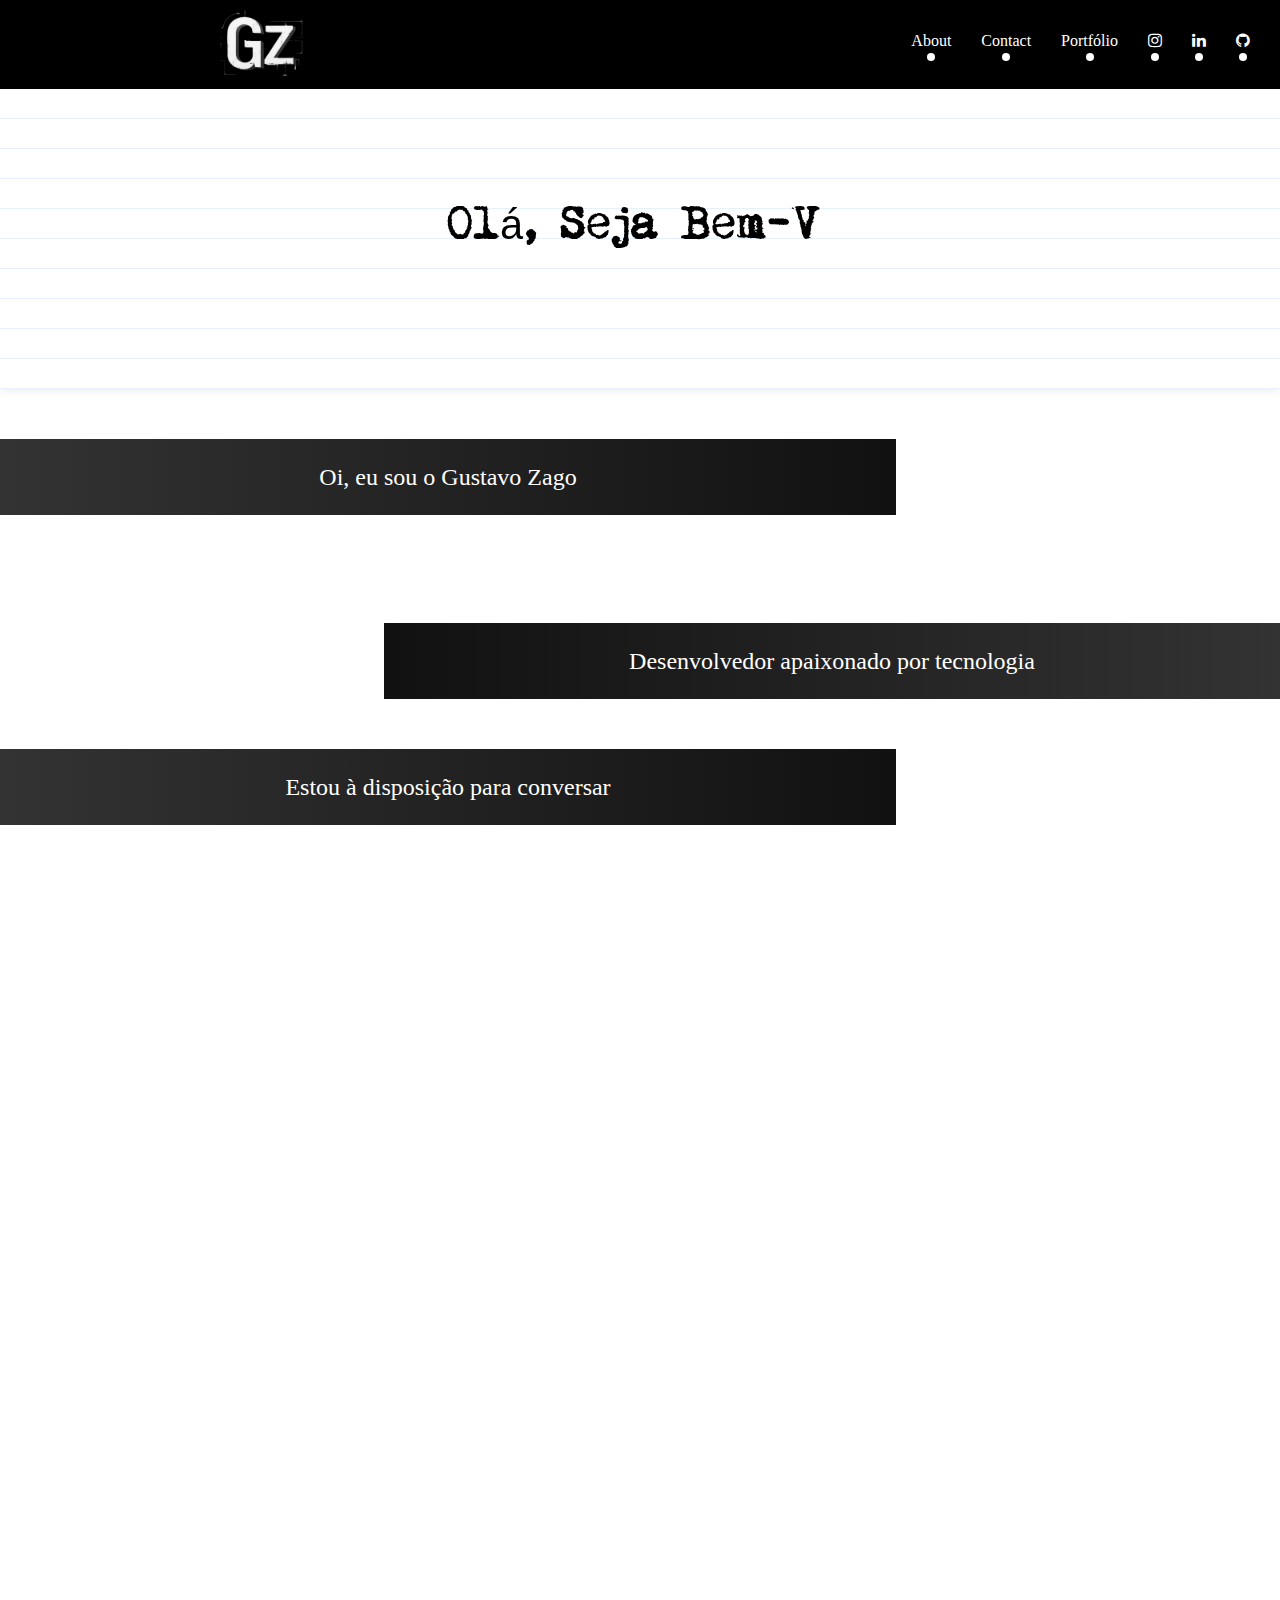
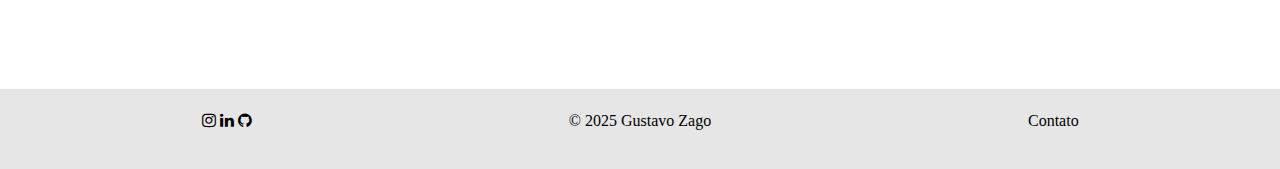
<file: index.html>
<!DOCTYPE html>
<html>
<head>
    <meta charset='utf-8'>
    <meta http-equiv='X-UA-Compatible' content='IE=edge'>
    <title>Gustavo Zago</title>
    <meta name='viewport' content='width=device-width, initial-scale=1'>
    <link rel="website icon" type="png" href="src/img/branco-removebg-preview.png">
    <link href="https://cdn.jsdelivr.net/npm/bootstrap@5.3.3/dist/css/bootstrap.min.css" rel="stylesheet">
    <script src="https://cdn.jsdelivr.net/npm/bootstrap@5.3.3/dist/js/bootstrap.bundle.min.js"></script>
    <link rel="stylesheet" href="https://cdnjs.cloudflare.com/ajax/libs/font-awesome/4.7.0/css/font-awesome.min.css">
    <link rel='stylesheet' type='text/css' media='screen' href='src/style/style.css'>
    <!--<script src='main.js'></script>-->
</head>
<body>


<header class="navbar">
  <!-- LOGO -->
  <div class="navbar-logo">
    <a href="/">
      <img src="src/img/branco-removebg-preview.png" class="img-homepage" alt="Logo">
    </a>
  </div>

  <!-- BOTÃO MENU HAMBÚRGUER (visível em telas pequenas) -->
  <button class="menu-toggle" onclick="toggleMenu()">☰</button>

  <!-- LINKS DO MENU -->
  <nav class="navbar-links" id="navbarLinks">
    <a class="nav-link" href="src/templates/sobre.html">About</a>
    <a class="nav-link" href="src/templates/contato.html">Contact</a>
    <a class="nav-link" href="src/templates/portfolio.html">Portfólio</a>
    <a class="nav-link" href="https://www.instagram.com/zago_gusta/" target="_blank">
      <i class="fa fa-instagram"></i>
    </a>
    <a class="nav-link" href="https://www.linkedin.com/in/gustavo-zago-23459526b/" target="_blank">
      <i class="fa fa-linkedin"></i>
    </a>
    <a class="nav-link" href="https://www.github.com/Gustavo-Zago/" target="_blank">
      <i class="fa fa-github"></i>
    </a>
  </nav>
</header>

  

<main>
  <section class="sla painel">
    <div id="text"></div> 
  </section>
<section>    
  <a class="nav-link" href="src/templates/sobre.html">
    <div class="linha_esquerda">Oi, eu sou o Gustavo Zago</div>
  </a>
  <div class="linha_direita">Desenvolvedor apaixonado por tecnologia</div>
  <a class="nav-link" href="src/templates/contato.html">
    <div class="linha_esquerda">Estou à disposição para conversar</div>
  </a>
  <div class="linha_direita">Automatizando ideias</div>
  <a class="nav-link" href="src/templates/portfolio.html">
    <div class="linha_esquerda">Aqui você vai conhecer um pouco mais sobre meu trabalho</div>
  </a>
  <div class="linha_direita">Fique à vontade para explorar</div>
  <a class="nav-link" href="src/templates/portfolio.html">
    <div class="linha_esquerda">Projetos em andamento? Sempre...</div>
  </a>
  <div class="linha_direita">Curioso por natureza, desenvolvedor por paixão</div>
</section>
</main>

<footer>
  <section class="footer-section">
    <a class="b" href="https://www.instagram.com/zago_gusta/" target="_blank">
      <i class="fa fa-instagram"></i> 
    </a>
    <a class="b" href="https://www.linkedin.com/in/gustavo-zago-23459526b/" target="_blank">
      <i class="fa fa-linkedin"></i> 
    </a>
    <a class="b" href="https://www.github.com/Gustavo-Zago/" target="_blank">
      <i class="fa fa-github"></i> 
    </a>
  </section>

  <section class="footer-section">
    <p class="b">&copy; 2025 Gustavo Zago</p>
  </section>

  <section class="footer-section">
    <a class="b" href="mailto:rrgusta@gmail.com">Contato</a>
  </section>
</footer>

</body>
<script src="src/scripts/script.js"></script>
<script>
  function toggleMenu() {
    const menu = document.getElementById('navbarLinks');
    menu.classList.toggle('show');
  }
</script>
</html>
</file>
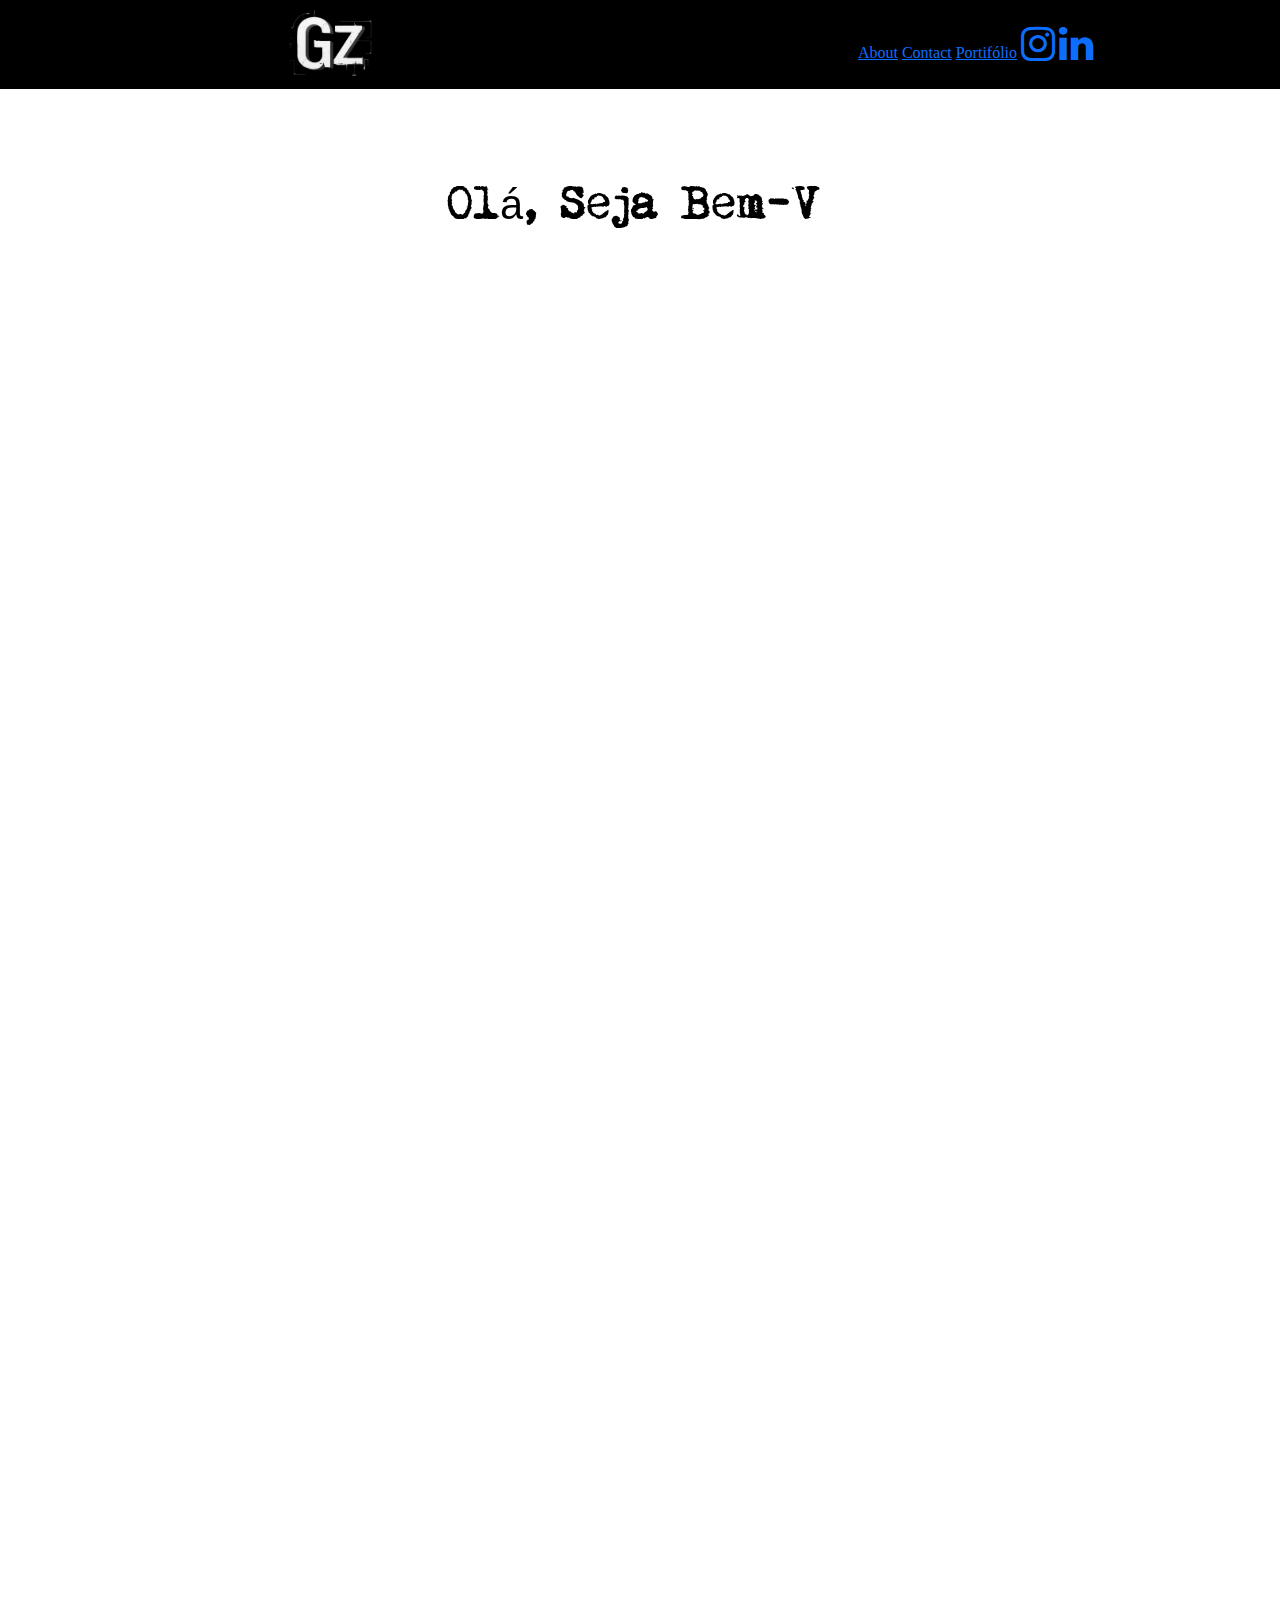
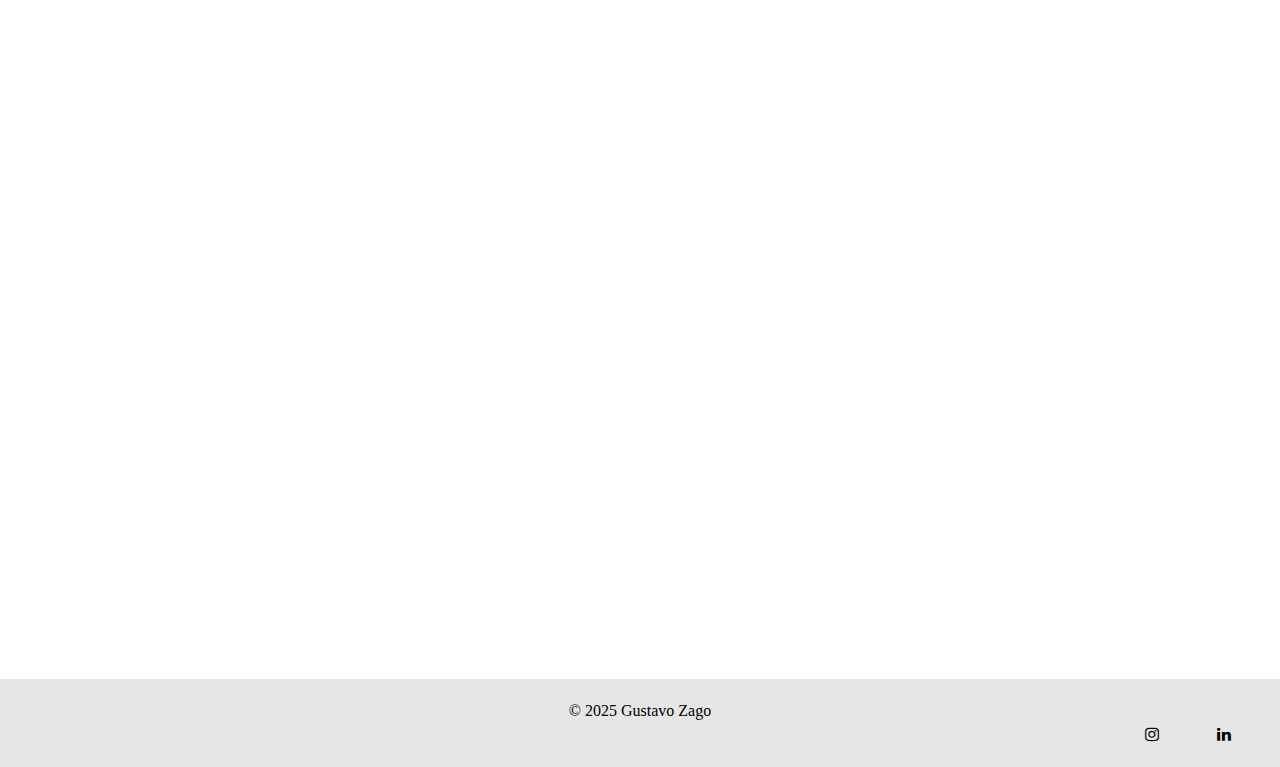
<file: Portifolio.html>
<!DOCTYPE html>
<html>
<head>
    <meta charset='utf-8'>
    <meta http-equiv='X-UA-Compatible' content='IE=edge'>
    <title>Gustavo Zago</title>
    <meta name='viewport' content='width=device-width, initial-scale=1'>
    <link rel="website icon" type="png" href="img/branco-removebg-preview.png">
    <link href="https://cdn.jsdelivr.net/npm/bootstrap@5.3.3/dist/css/bootstrap.min.css" rel="stylesheet">
    <script src="https://cdn.jsdelivr.net/npm/bootstrap@5.3.3/dist/js/bootstrap.bundle.min.js"></script>
    <link rel="stylesheet" href="https://cdnjs.cloudflare.com/ajax/libs/font-awesome/4.7.0/css/font-awesome.min.css">
    <link rel='stylesheet' type='text/css' media='screen' href='style/style.css'>
    <!--<script src='main.js'></script>-->
</head>
<body>
<header class="navbar">
    <a href="https://www.google.com">
      <img src="img/branco-removebg-preview.png" style="width: 20%; height: 20%; margin-left: 30%;" href="google.com">
    </a>
      <nav style="width: 45%;">    
          <a class="a" href="https://www.google.com" >About</a>
          <a class="a" href="https://www.google.com" >Contact</a>
          <a class="a" href="https://www.google.com" >Portifólio</a>
          <a class="a" href="https://www.instagram.com/zago_gusta/" target="_blank"><i style="font-size:40px; " class="fa fa-instagram"></i></a>
          <a class="a" href="https://www.linkedin.com/in/gustavo-zago-23459526b/" target="_blank"><i style="font-size:40px;" class="fa fa-linkedin"></i></a>
      </nav>
</header>

<main>
  <section class="sla">
    <div id="text"></div> 
  </section>

  <div style="height: 2000px;"></div>
</main>
<footer>
  <a class="b" href="/">© 2025 Gustavo Zago</a>
  <a class="b" href="https://www.instagram.com/zago_gusta/" target="_blank" style="margin-left: 29cm ;" class="icon-link">
    <i class="fa fa-instagram"></i>
  </a>
  <a class="b" href="https://www.linkedin.com/in/gustavo-zago-23459526b/" target="_blank" class="icon-link">
    <i class="fa fa-linkedin"></i>
  </a>
</footer>
</body>
<script src="script.js"></script>
</html>
</file>
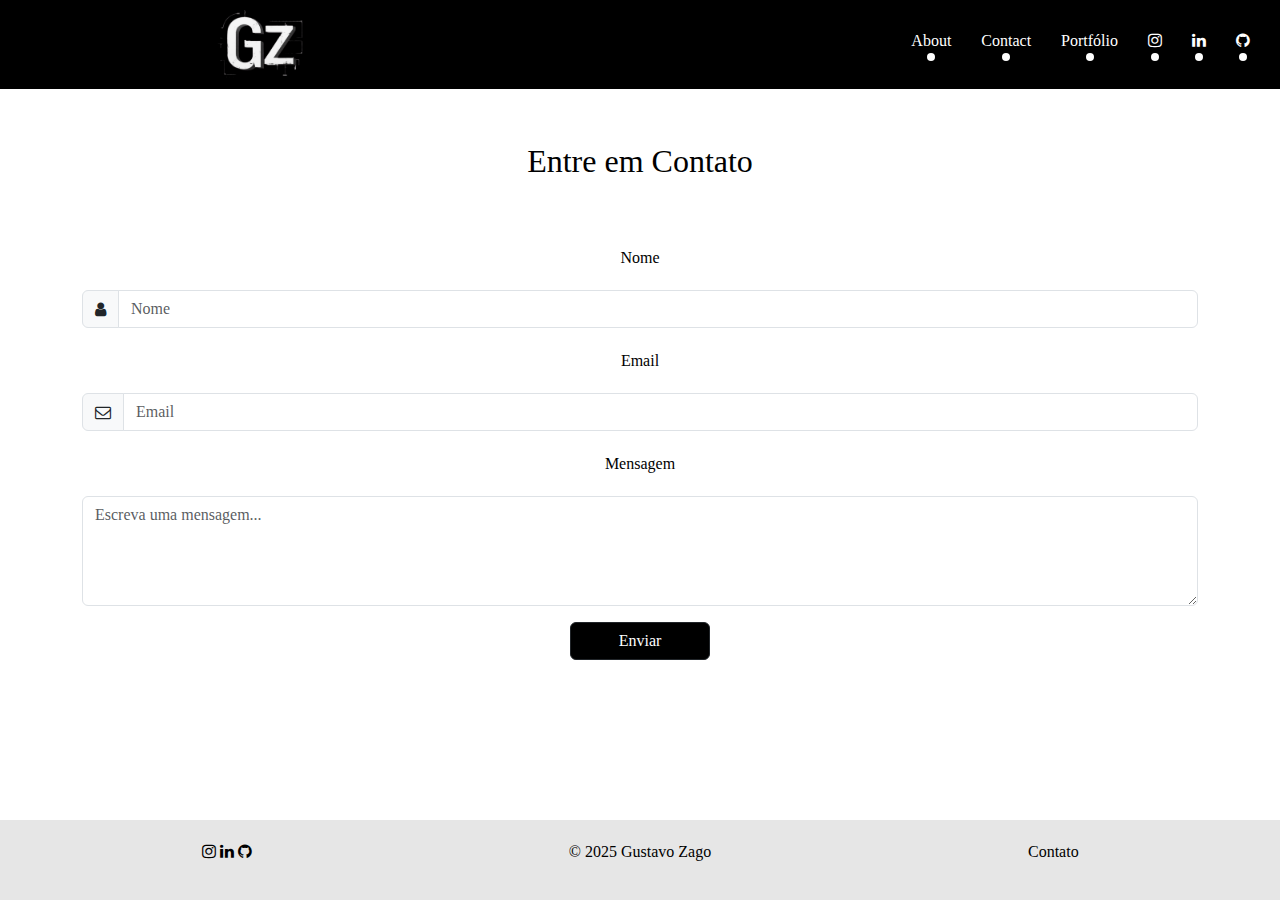
<file: templates/contato.html>
<!DOCTYPE html>
<html>
<head>
    <meta charset='utf-8'>
    <meta http-equiv='X-UA-Compatible' content='IE=edge'>
    <title>Contact</title>
    <meta name='viewport' content='width=device-width, initial-scale=1'>
    <link rel="website icon" type="png" href="../img/branco-removebg-preview.png">
    <link href="https://cdn.jsdelivr.net/npm/bootstrap@5.3.3/dist/css/bootstrap.min.css" rel="stylesheet">
    <script src="https://cdn.jsdelivr.net/npm/bootstrap@5.3.3/dist/js/bootstrap.bundle.min.js"></script>
    <link rel="stylesheet" href="https://cdnjs.cloudflare.com/ajax/libs/font-awesome/4.7.0/css/font-awesome.min.css">
    <link rel='stylesheet' type='text/css' media='screen' href='../style/style.css'>
</head>
<body>


  <header class="navbar">
    <div class="navbar-logo">
      <a href="/">
        <img src="../img/branco-removebg-preview.png" class="img-homepage" alt="Logo">
      </a>
    </div>
    <button class="menu-toggle" onclick="toggleMenu()">☰</button>
    <nav class="navbar-links" id="navbarLinks">
      <a class="nav-link" href="/templates/sobre.html">About</a>
      <a class="nav-link" href="/templates/contato.html">Contact</a>
      <a class="nav-link" href="/templates/portfolio.html">Portfólio</a>
      <a class="nav-link" href="https://www.instagram.com/zago_gusta/" target="_blank">
        <i class="fa fa-instagram"></i>
      </a>
      <a class="nav-link" href="https://www.linkedin.com/in/gustavo-zago-23459526b/" target="_blank">
        <i class="fa fa-linkedin"></i>
      </a>
      <a class="nav-link" href="https://www.github.com/Gustavo-Zago/" target="_blank">
        <i class="fa fa-github"></i> 
      </a>
    </nav>
  </header>
  

<main>
    <section class="container mt-5">
  <h2 class="text-center mb-5 contato">Entre em Contato</h2>

  <form action="https://formsubmit.co/rrgusta@gmail.com" method="POST">


    <div class="mb-3">
      <label for="firstName" class="contato form-label">Nome</label>
      <div class="input-group">
        <span class="input-group-text"><i class="fa fa-user"></i></span>
        <input type="text" class="form-control" placeholder="Nome" id="firstName" name="name" required>
      </div>
    </div>

    <div class="mb-3">
      <label for="email" class="contato form-label">Email</label>
      <div class="input-group">
        <span class="input-group-text"><i class="fa fa-envelope-o"></i></span>
        <input type="email" class="form-control" placeholder="Email" id="email" name="email" required>
      </div>
    </div>

    <div class="mb-3">
      <label for="message" class="contato form-label">Mensagem</label>
      <textarea class="form-control" rows="4" placeholder="Escreva uma mensagem..." id="message" name="message" required></textarea>
    </div>

    <div class="text-center">
      <button type="submit" class="btn btn-dark px-5" style="background-color: black;">Enviar</button>
    </div>

  </form>
</section>


</main>

<footer>
  <div class="footer-section">
    <a class="b" href="https://www.instagram.com/zago_gusta/" target="_blank">
      <i class="fa fa-instagram"></i> 
    </a>
    <a class="b" href="https://www.linkedin.com/in/gustavo-zago-23459526b/" target="_blank">
      <i class="fa fa-linkedin"></i> 
    </a>
    <a class="b" href="https://www.github.com/Gustavo-Zago/" target="_blank">
      <i class="fa fa-github"></i> 
    </a>
  </div>

  <div class="footer-section">
    <p class="b">&copy; 2025 Gustavo Zago</p>
  </div>

  <div class="footer-section">
    <a class="b" href="mailto:rrgusta@gmail.com">Contato</a>
  </div>
</footer>

</body>
<script src="../script.js"></script>
<script>
  function toggleMenu() {
    const menu = document.getElementById('navbarLinks');
    menu.classList.toggle('show');
  }
</script>
</html>
</file>
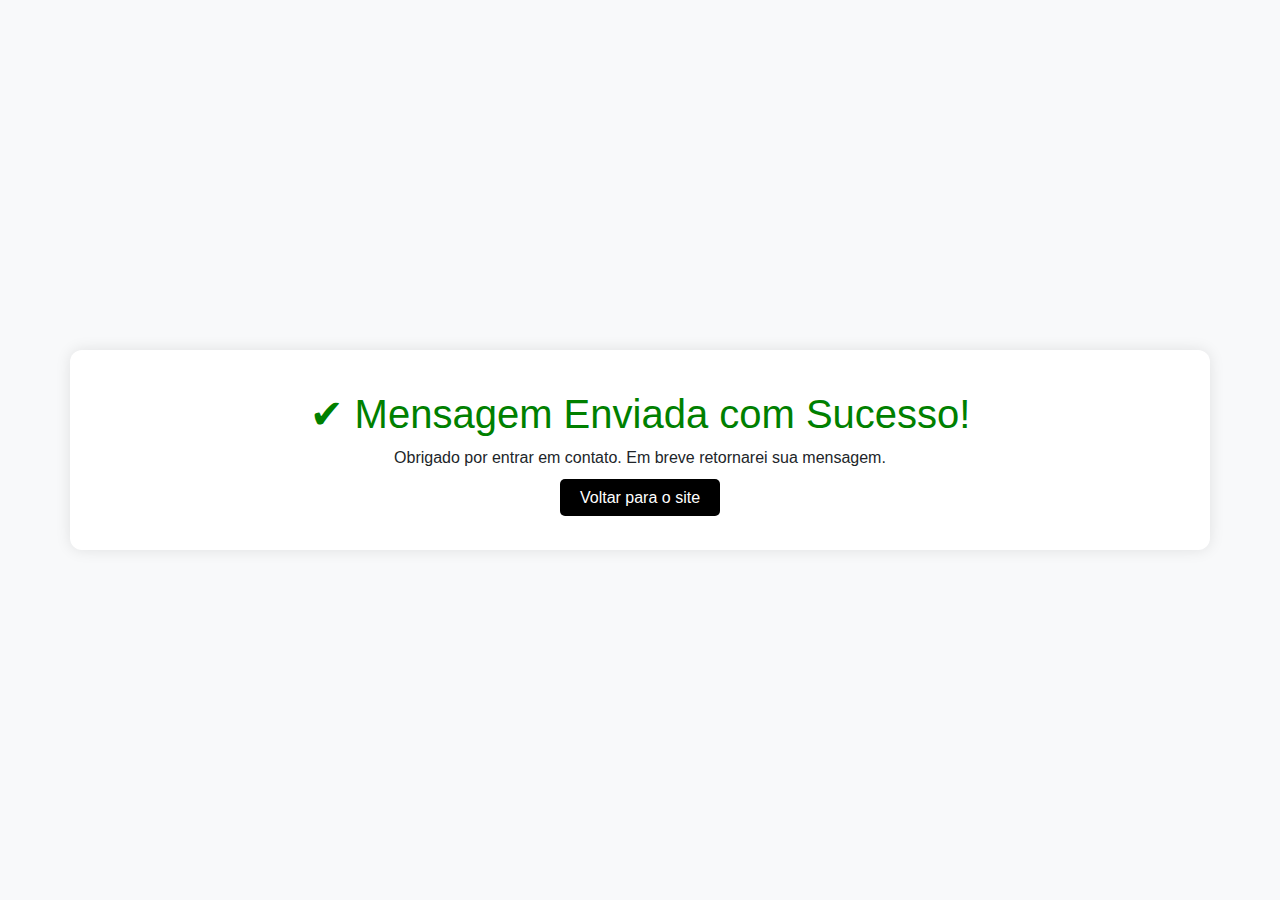
<file: templates/enviado.html>
<!DOCTYPE html>
<html lang="pt-br">
<head>
  <meta charset="UTF-8">
  <meta name="viewport" content="width=device-width, initial-scale=1">
  <title>Mensagem Enviada</title>
  <link href="https://cdn.jsdelivr.net/npm/bootstrap@5.3.3/dist/css/bootstrap.min.css" rel="stylesheet">
  <style>
    body {
      background-color: #f8f9fa;
      display: flex;
      justify-content: center;
      align-items: center;
      height: 100vh;
      margin: 0;
      text-align: center;
      font-family: Arial, sans-serif;
    }
    .container {
      background: white;
      padding: 40px;
      border-radius: 12px;
      box-shadow: 0 0 15px rgba(0,0,0,0.1);
    }
    h1 {
      color: green;
    }
    .btn-voltar {
      margin-top: 20px;
      background-color: black;
      color: white;
      border: none;
      padding: 10px 20px;
      text-decoration: none;
      border-radius: 5px;
    }
    .btn-voltar:hover {
      background-color: grey;
    }
  </style>
</head>
<body>

  <div class="container">
    <h1>✔ Mensagem Enviada com Sucesso!</h1>
    <p>Obrigado por entrar em contato. Em breve retornarei sua mensagem.</p>
    <a href="index.html" class="btn-voltar">Voltar para o site</a>
  </div>

</body>
</html>
</file>
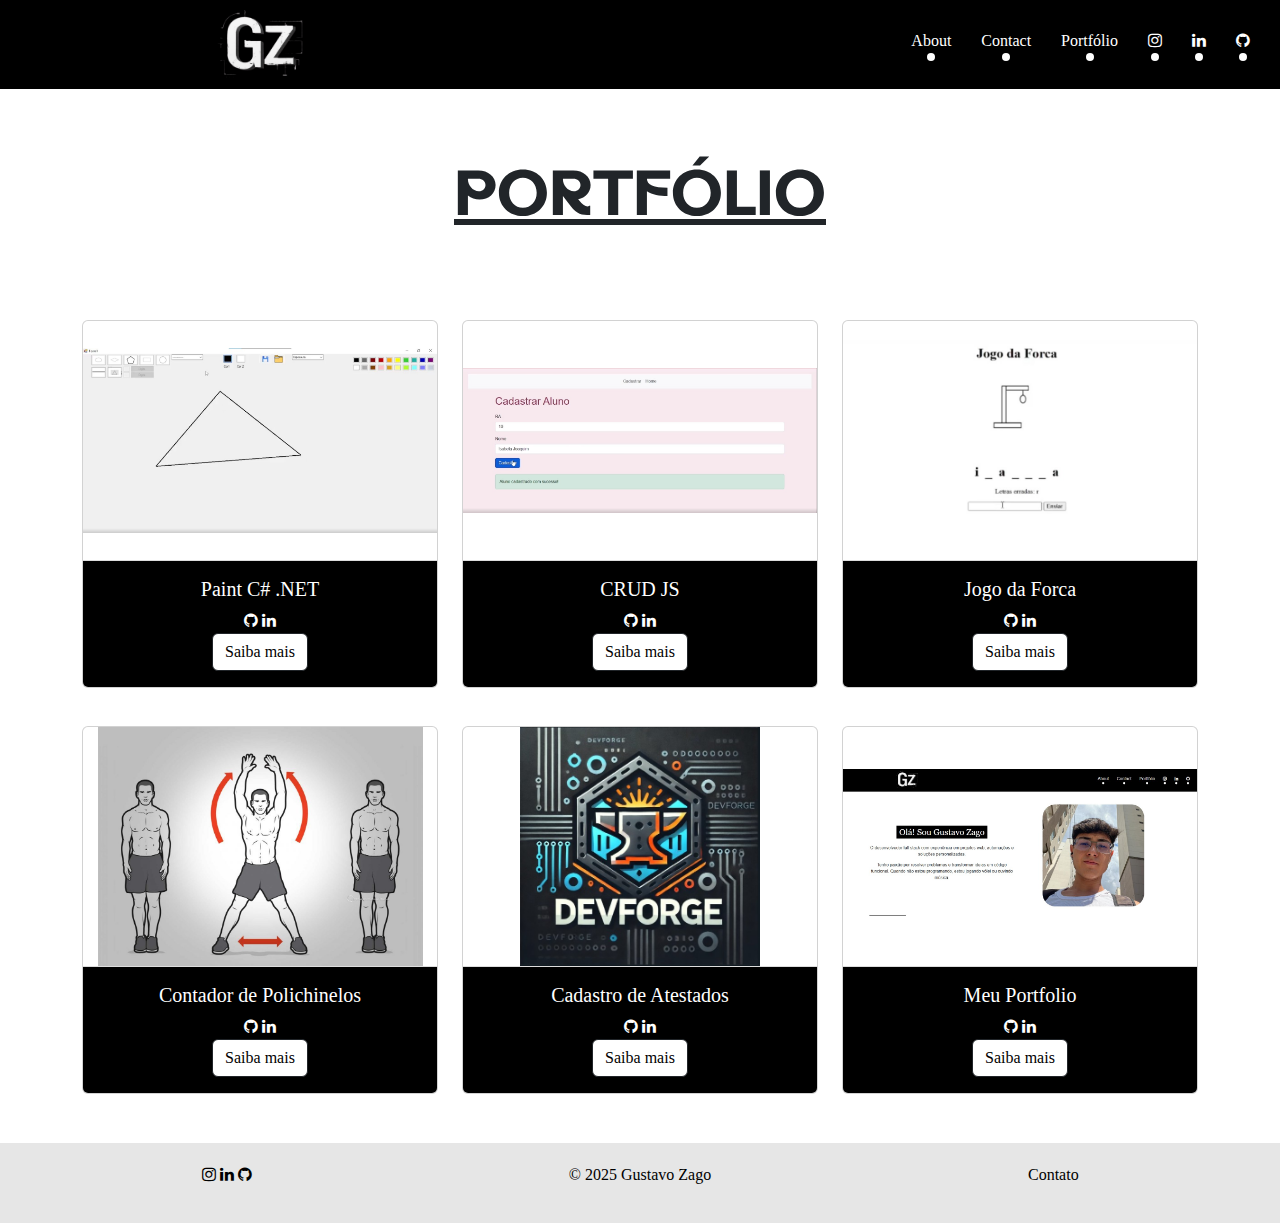
<file: templates/portfolio.html>
<!DOCTYPE html>
<html lang="pt-BR">
<head>
    <meta charset="utf-8">
    <meta http-equiv="X-UA-Compatible" content="IE=edge">
    <title>Gustavo Zago</title>
    <meta name="viewport" content="width=device-width, initial-scale=1">

    <link rel="website icon" type="image/png" href="../img/branco-removebg-preview.png">
    <link href="https://cdn.jsdelivr.net/npm/bootstrap@5.3.3/dist/css/bootstrap.min.css" rel="stylesheet">
    <link rel="stylesheet" href="https://cdnjs.cloudflare.com/ajax/libs/font-awesome/4.7.0/css/font-awesome.min.css">
    <link rel="stylesheet" href="../style/style.css">
    <link rel="stylesheet" href="../style/portfolio.css">
    <script src="https://cdn.jsdelivr.net/npm/bootstrap@5.3.3/dist/js/bootstrap.bundle.min.js"></script>
</head>
<body>

<header class="navbar">
    <!-- LOGO -->
    <div class="navbar-logo">
        <a href="/">
            <img src="../img/branco-removebg-preview.png" class="img-homepage" alt="Logo">
        </a>
    </div>

    <!-- BOTÃO MENU HAMBÚRGUER -->
    <button class="menu-toggle" onclick="toggleMenu()">☰</button>

    <!-- LINKS DO MENU -->
    <nav class="navbar-links" id="navbarLinks">
        <a class="nav-link" href="/templates/sobre.html">About</a>
        <a class="nav-link" href="/templates/contato.html">Contact</a>
        <a class="nav-link" href="/templates/portfolio.html">Portfólio</a>
        <a class="nav-link" href="https://www.instagram.com/zago_gusta/" target="_blank">
            <i class="fa fa-instagram"></i>
        </a>
        <a class="nav-link" href="https://www.linkedin.com/in/gustavo-zago-23459526b/" target="_blank">
            <i class="fa fa-linkedin"></i>
        </a>
        <a class="nav-link" href="https://www.github.com/Gustavo-Zago/" target="_blank">
            <i class="fa fa-github"></i>
        </a>
    </nav>
</header>

<main>
    <div class="container">
        <h1 class="text-center">Portfólio</h1>
        <div class="row">
            <!-- Projeto 1 -->
            <div class="col-md-4">
                <div class="card">
                    <img src="../img/portifolio/Paint.jpeg" class="card-img-top" alt="Projeto 2">
                    <div class="card-body">
                        <h5 class="card-title">Paint C# .NET</h5>
                        <a class="card-text b" href="https://github.com/Gustavo-Zago/Paint" target="_blank">
                          <i class="fa fa-github"></i>
                        </a>
                        <a class="card-text b" href="https://www.linkedin.com/feed/update/urn:li:activity:7199544865993490432/" target="_blank">
                          <i class="fa fa-linkedin"></i>
                        </a><br>
                        <button type="button" class="btn btn-dark" data-bs-toggle="modal" data-bs-target="#myModal">
                            Saiba mais
                        </button>
                    </div>
                </div>
            </div>

            <!-- Modal -->
              <div class="modal fade" id="myModal">
                <div class="modal-dialog modal-lg">
                    <div class="modal-content">
                        <div class="modal-header">
                            <h4 class="modal-title">Paint C# .NET</h4>
                            <button type="button" class="btn-close" data-bs-dismiss="modal"></button>
                        </div>
                        <div class="modal-body">
                            Modal body..
                        </div>
                        <div class="modal-footer">
                            <button type="button" class="btn btn-danger" data-bs-dismiss="modal">Close</button>
                        </div>
                    </div>
                </div>
              </div>

            <!-- Projeto 2 -->
            <div class="col-md-4">
                <div class="card">
                    <img src="../img/portifolio/CRUD-JS.jpeg" class="card-img-top" alt="Projeto 2">
                    <div class="card-body">
                        <h5 class="card-title">CRUD JS</h5>
                        <a class="card-text b" href="https://github.com/Gustavo-Zago/CRUD-JS" target="_blank">
                          <i class="fa fa-github"></i>
                        </a>
                        <a class="card-text b" href="https://www.linkedin.com/feed/update/urn:li:activity:7321541420761133056/" target="_blank">
                          <i class="fa fa-linkedin"></i>
                        </a><br>
                        <button type="button" class="btn btn-dark" data-bs-toggle="modal" data-bs-target="#myModal">
                          Saiba mais
                        </button>
                    </div>
                </div>
            </div>

            <!-- Modal -->
              <div class="modal fade" id="myModal">
                <div class="modal-dialog modal-lg">
                    <div class="modal-content">
                        <div class="modal-header">
                            <h4 class="modal-title">CRUD JS</h4>
                            <button type="button" class="btn-close" data-bs-dismiss="modal"></button>
                        </div>
                        <div class="modal-body">
                            Modal body..
                        </div>
                        <div class="modal-footer">
                            <button type="button" class="btn btn-danger" data-bs-dismiss="modal">Close</button>
                        </div>
                    </div>
                </div>
              </div>

            <!-- Projeto 3 -->
            <div class="col-md-4">
                <div class="card">
                    <img src="../img/portifolio/Forca.jpeg" class="card-img-top" alt="Projeto 2">
                    <div class="card-body">
                        <h5 class="card-title">Jogo da Forca</h5>
                        <a class="card-text b" href="https://github.com/Gustavo-Zago/FORCA-FLASK" target="_blank">
                          <i class="fa fa-github"></i>
                        </a>
                        <a class="card-text b" href="https://www.linkedin.com/feed/update/urn:li:activity:7313948790015553537/" target="_blank">
                          <i class="fa fa-linkedin"></i>
                        </a><br>
                        <button type="button" class="btn btn-dark" data-bs-toggle="modal" data-bs-target="#myModal">
                           Saiba mais
                        </button>
                    </div>
                </div>
            </div>

            <!-- Modal -->
              <div class="modal fade" id="myModal">
                <div class="modal-dialog modal-lg">
                    <div class="modal-content">
                        <div class="modal-header">
                            <h4 class="modal-title">Jogo da Forca</h4>
                            <button type="button" class="btn-close" data-bs-dismiss="modal"></button>
                        </div>
                        <div class="modal-body">
                            Modal body..
                        </div>
                        <div class="modal-footer">
                            <button type="button" class="btn btn-danger" data-bs-dismiss="modal">Close</button>
                        </div>
                    </div>
                </div>
              </div>

        </div>
    </div>

    <div class="container">
        <div class="row">
                <!-- Projeto 4 -->
            <div class="col-md-4">
                <div class="card">
                    <img src="../img/portifolio/polichinelo.jpeg" class="card-img-top" alt="Projeto 2">
                    <div class="card-body">
                        <h5 class="card-title">Contador de Polichinelos</h5>
                        <a class="card-text b" href="https://github.com/Gustavo-Zago/Polichinelos_count" target="_blank">
                          <i class="fa fa-github"></i>
                        </a>
                        <a class="card-text b" href="https://www.linkedin.com/in/gustavo-zago-de-lima-23459526b/" target="_blank">
                          <i class="fa fa-linkedin"></i>
                        </a><br>
                        <button type="button" class="btn btn-dark" data-bs-toggle="modal" data-bs-target="#myModal">
                          Saiba mais
                        </button>
                    </div>
                </div>
            </div>

            <!-- Modal -->
              <div class="modal fade" id="myModal">
                <div class="modal-dialog modal-lg">
                    <div class="modal-content">
                        <div class="modal-header">
                            <h4 class="modal-title">Contador de Polichinelos</h4>
                            <button type="button" class="btn-close" data-bs-dismiss="modal"></button>
                        </div>
                        <div class="modal-body">
                            Modal body..
                        </div>
                        <div class="modal-footer">
                            <button type="button" class="btn btn-danger" data-bs-dismiss="modal">Close</button>
                        </div>
                    </div>
                </div>
              </div>

            <!-- Projeto 5 -->
            <div class="col-md-4">
                <div class="card">
                    <img src="../img/portifolio/DevForge.jpeg" class="card-img-top" alt="Projeto 2">
                    <div class="card-body">
                        <h5 class="card-title">Cadastro de Atestados</h5>
                        <a class="card-text b" href="https://github.com/Gustavo-Zago/DevForge-Atestados-Scrum " target="_blank">
                          <i class="fa fa-github"></i>
                        </a>
                        <a class="card-text b" href="https://www.linkedin.com/in/gustavo-zago-de-lima-23459526b/" target="_blank">
                          <i class="fa fa-linkedin"></i>
                        </a><br>
                        <button type="button" class="btn btn-dark" data-bs-toggle="modal" data-bs-target="#myModal">
                          Saiba mais
                        </button>
                    </div>
                </div>
            </div>

            <!-- Modal -->
              <div class="modal fade" id="myModal">
                <div class="modal-dialog modal-lg">
                    <div class="modal-content">
                        <div class="modal-header">
                            <h4 class="modal-title">Cadastro de Atestados</h4>
                            <button type="button" class="btn-close" data-bs-dismiss="modal"></button>
                        </div>
                        <div class="modal-body">
                            Modal body..
                        </div>
                        <div class="modal-footer">
                            <button type="button" class="btn btn-danger" data-bs-dismiss="modal">Close</button>
                        </div>
                    </div>
                </div>
              </div>

            <!-- Projeto 6 -->
            <div class="col-md-4">
                <div class="card">
                    <img src="../img/portifolio/Portifolio.jpeg" class="card-img-top" alt="Projeto 2">
                    <div class="card-body">
                        <h5 class="card-title">Meu Portfolio</h5>
                        <a class="card-text b" href="https://github.com/Gustavo-Zago/Portfolio" target="_blank">
                          <i class="fa fa-github"></i>
                        </a>
                        <a class="card-text b" href="https://www.linkedin.com/in/gustavo-zago-de-lima-23459526b/" target="_blank">
                          <i class="fa fa-linkedin"></i>
                        </a><br>
                        <button type="button" class="btn btn-dark" data-bs-toggle="modal" data-bs-target="#myModal">
                          Saiba mais
                        </button>
                    </div>
                </div>
            </div>

            <!-- Modal -->
              <div class="modal fade" id="myModal">
                <div class="modal-dialog modal-lg">
                    <div class="modal-content">
                        <div class="modal-header">
                            <h4 class="modal-title">Meu Portfolio</h4>
                            <button type="button" class="btn-close" data-bs-dismiss="modal"></button>
                        </div>
                        <div class="modal-body">
                            Modal body..
                        </div>
                        <div class="modal-footer">
                            <button type="button" class="btn btn-danger" data-bs-dismiss="modal">Close</button>
                        </div>
                    </div>
                </div>
              </div>

        </div>
    </div>
</main>

<footer>
    <div class="footer-section">
        <a class="b" href="https://www.instagram.com/zago_gusta/" target="_blank">
            <i class="fa fa-instagram"></i>
        </a>
        <a class="b" href="https://www.linkedin.com/in/gustavo-zago-23459526b/" target="_blank">
            <i class="fa fa-linkedin"></i>
        </a>
        <a class="b" href="https://www.github.com/Gustavo-Zago/" target="_blank">
            <i class="fa fa-github"></i>
        </a>
    </div>

    <div class="footer-section">
        <p class="b">&copy; 2025 Gustavo Zago</p>
    </div>

    <div class="footer-section">
        <a class="b" href="mailto:rrgusta@gmail.com">Contato</a>
    </div>
</footer>

<script src="../script.js"></script>
<script>
    function toggleMenu() {
        const menu = document.getElementById('navbarLinks');
        menu.classList.toggle('show');
    }
</script>

</body>
</html>
</file>
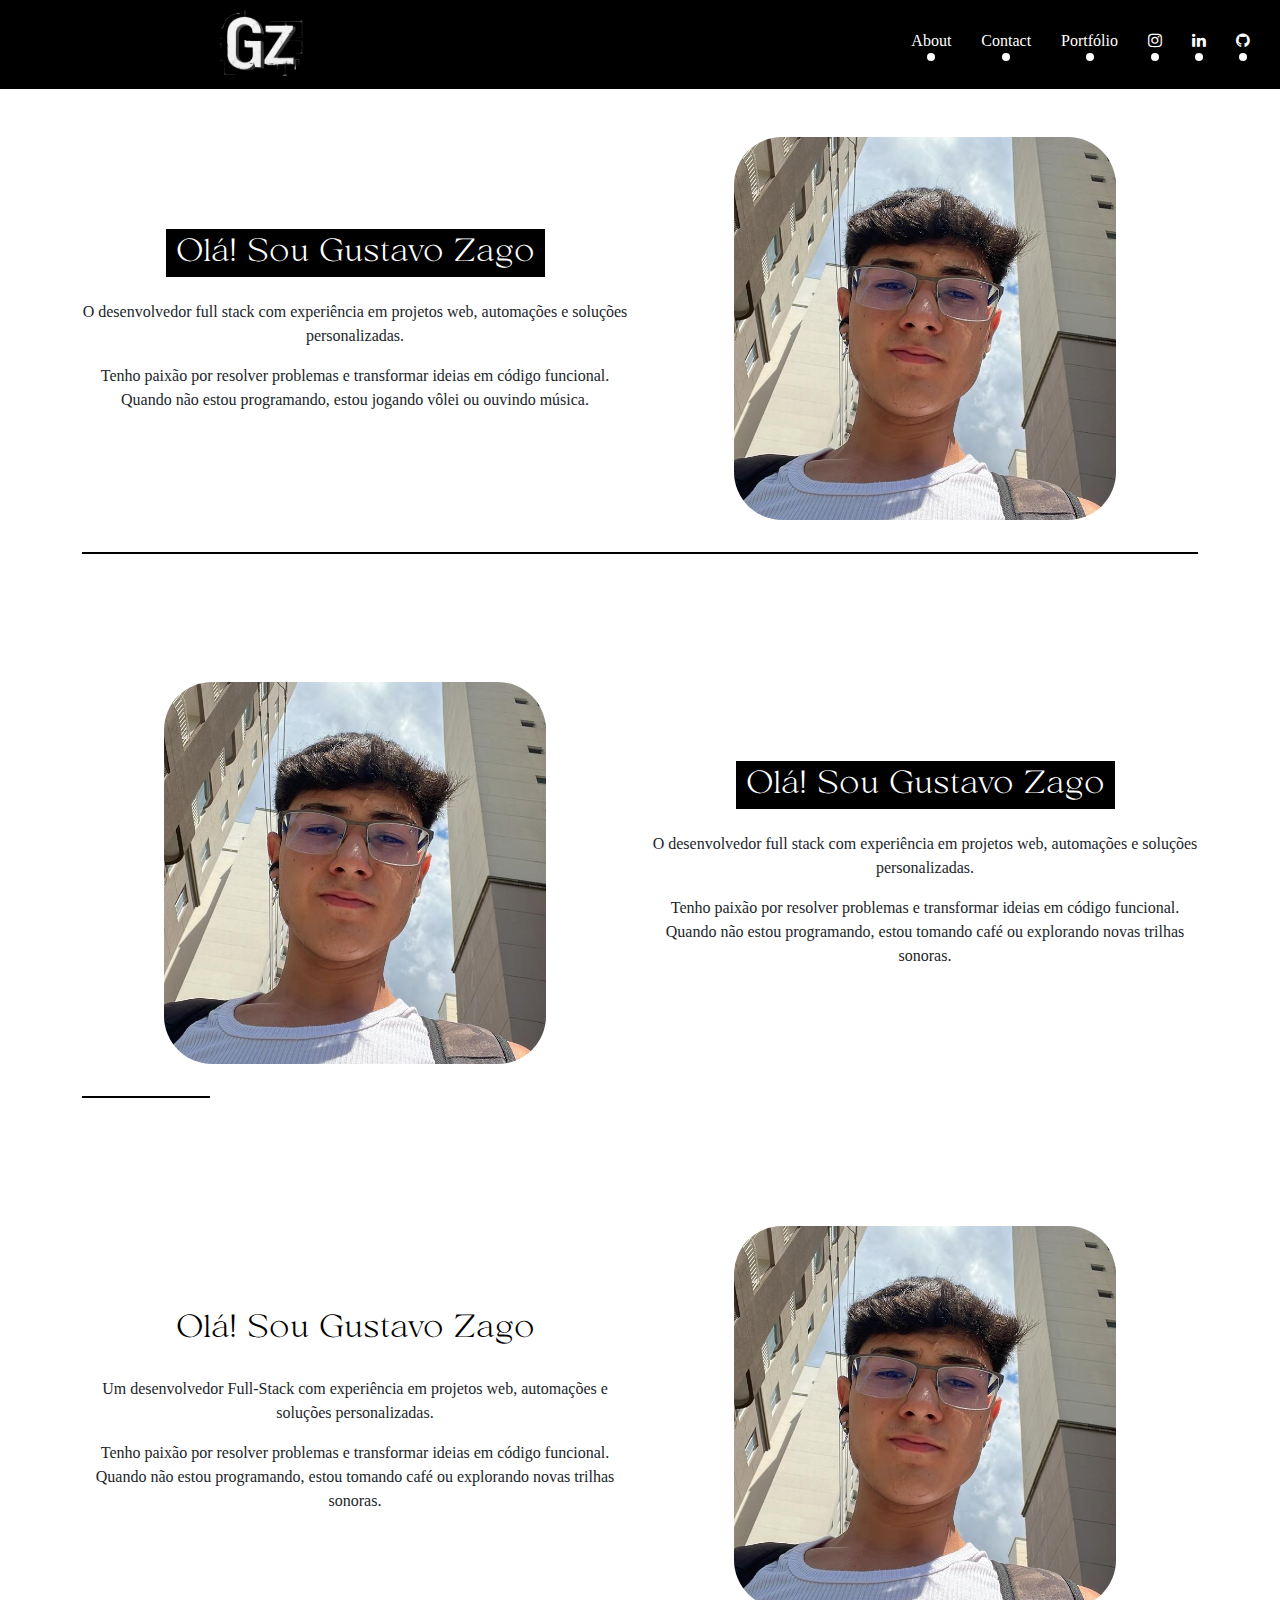
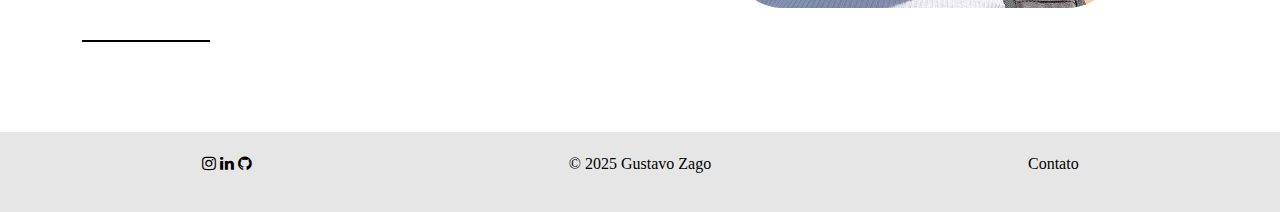
<file: templates/sobre.html>
<!DOCTYPE html>
<html>
<head>
    <meta charset='utf-8'>
    <meta http-equiv='X-UA-Compatible' content='IE=edge'>
    <title>About Me</title>
    <meta name='viewport' content='width=device-width, initial-scale=1'>
    <link rel="website icon" type="png" href="../img/branco-removebg-preview.png">
    <link href="https://cdn.jsdelivr.net/npm/bootstrap@5.3.3/dist/css/bootstrap.min.css" rel="stylesheet">
    <script src="https://cdn.jsdelivr.net/npm/bootstrap@5.3.3/dist/js/bootstrap.bundle.min.js"></script>
    <link rel="stylesheet" href="https://cdnjs.cloudflare.com/ajax/libs/font-awesome/4.7.0/css/font-awesome.min.css">
    <link rel='stylesheet' type='text/css' media='screen' href='../style/style.css'>
    <link rel='stylesheet' type='text/css' media='screen' href='../style/sobre.css'>
    <!--<script src='main.js'></script>-->
</head>
<body>


  <header class="navbar">

    <div class="navbar-logo">
      <a href="/">
        <img src="../img/branco-removebg-preview.png" class="img-homepage" alt="Logo">
      </a>
    </div>
      <button class="menu-toggle" onclick="toggleMenu()">☰</button>
    <nav class="navbar-links" id="navbarLinks">
      <a class="nav-link" href="/templates/sobre.html">About</a>
      <a class="nav-link" href="/templates/contato.html">Contact</a>
      <a class="nav-link" href="/templates/portifolio.html">Portfólio</a>
      <a class="nav-link" href="https://www.instagram.com/zago_gusta/" target="_blank">
        <i class="fa fa-instagram"></i>
      </a>
      <a class="nav-link" href="https://www.linkedin.com/in/gustavo-zago-23459526b/" target="_blank">
        <i class="fa fa-linkedin"></i>
      </a>
            <a class="nav-link" href="https://www.github.com/Gustavo-Zago/" target="_blank">
        <i class="fa fa-github"></i> 
      </a>
    </nav>
  </header>
  

<main>

  <section id="sobre" class="container py-5">
    <div class="row align-items-center">
      <div class="col-md-6">
        <h2 class="mb-3 titulo">Olá! Sou Gustavo Zago</h2>
        <p>O desenvolvedor full stack com experiência em projetos web, automações e soluções personalizadas.</p>
        <p>Tenho paixão por resolver problemas e transformar ideias em código funcional. Quando não estou programando, estou jogando vôlei ou ouvindo música.</p>
      </div>
      <div class="col-md-6 text-center">
        <img src="../img/Gustavo-Zago.jpeg" class="img-fluid borda" alt="Minha foto" style="height: 70%; width: 70%;">
      </div>
    </div>
    <div class="divisao"></div>
  </section>

  <section id="sobre" class="container py-5">
    <div class="row align-items-center">
      <div class="col-md-6 text-center">
        <img src="../img/Gustavo-Zago.jpeg" class="img-fluid borda" alt="Minha foto" style="height: 70%; width: 70%;">
      </div>
      <div class="col-md-6">
        <h2 class="mb-3 titulo">Olá! Sou Gustavo Zago</h2>
        <p>O desenvolvedor full stack com experiência em projetos web, automações e soluções personalizadas.</p>
        <p>Tenho paixão por resolver problemas e transformar ideias em código funcional. Quando não estou programando, estou tomando café ou explorando novas trilhas sonoras.</p>
      </div>
    </div>
    <div class="divisao"></div>
  </section>

    <section id="sobre" class="container py-5">
    <div class="row align-items-center">
      <div class="col-md-6">
        <h2 class="mb-3 titulo">Olá! Sou Gustavo Zago</h2>
        <p>Um desenvolvedor Full-Stack com experiência em projetos web, automações e soluções personalizadas.</p>
        <p>Tenho paixão por resolver problemas e transformar ideias em código funcional. Quando não estou programando, estou tomando café ou explorando novas trilhas sonoras.</p>
      </div>
      <div class="col-md-6 text-center">
        <img src="../img/Gustavo-Zago.jpeg" class="img-fluid borda" alt="Minha foto" style="height: 70%; width: 70%;">
      </div>
    </div>
    <div class="divisao"></div>
  </section>
</main>

<footer>
  <div class="footer-section">
    <a class="b" href="https://www.instagram.com/zago_gusta/" target="_blank">
      <i class="fa fa-instagram"></i> 
    </a>
    <a class="b" href="https://www.linkedin.com/in/gustavo-zago-23459526b/" target="_blank">
      <i class="fa fa-linkedin"></i> 
    </a>
    <a class="b" href="https://www.github.com/Gustavo-Zago/" target="_blank">
      <i class="fa fa-github"></i> 
    </a>
  </div>

  <div class="footer-section">
    <p class="b">&copy; 2025 Gustavo Zago</p>
  </div>

  <div class="footer-section">
    <a class="b" href="mailto:rrgusta@gmail.com">Contato</a>
  </div>
</footer>

<script src="../sobre.js" defer></script>

</body>
<script>
  function toggleMenu() {
    const menu = document.getElementById('navbarLinks');
    menu.classList.toggle('show');
  }
</script>
</html>
</file>
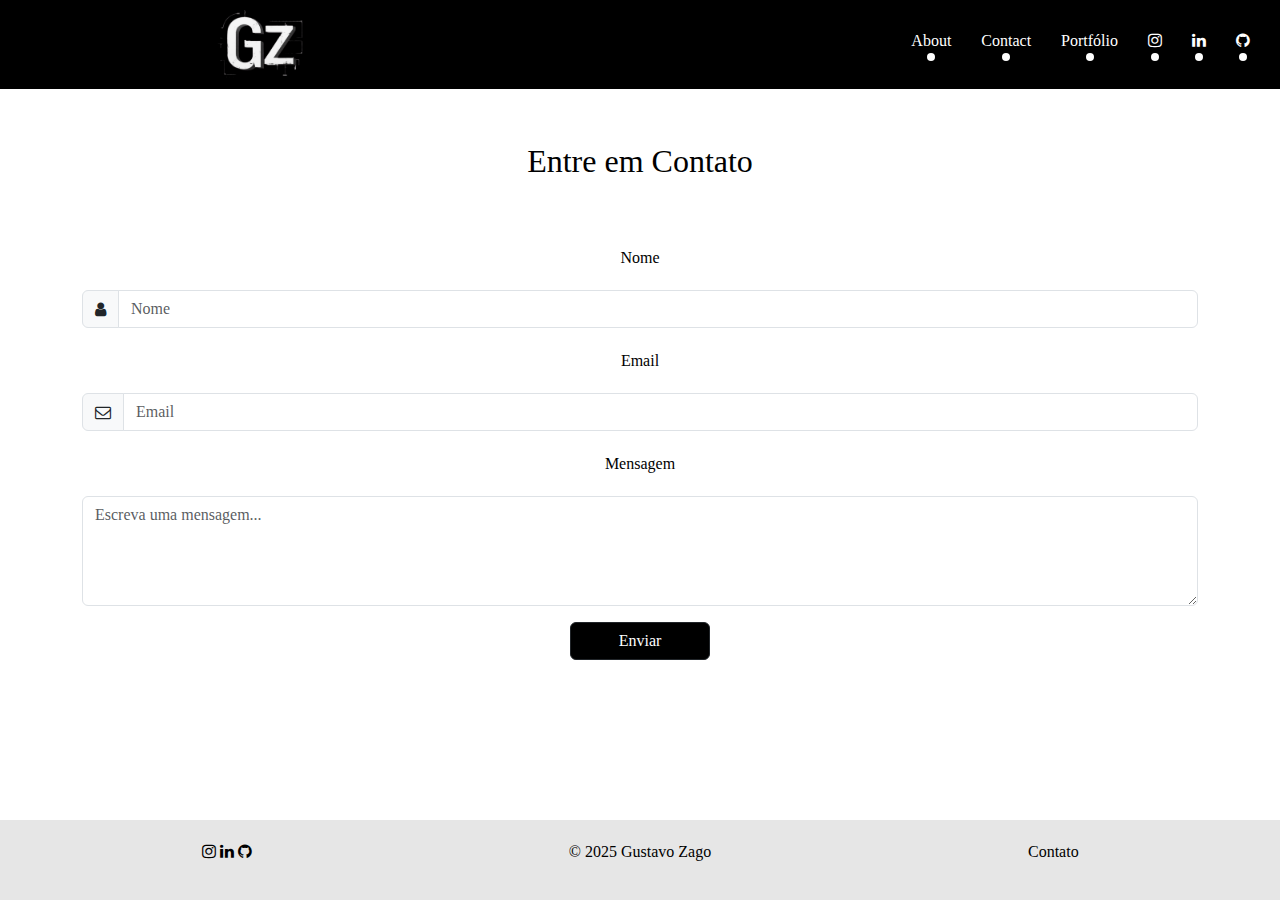
<file: src/templates/contato.html>
<!DOCTYPE html>
<html>
<head>
    <meta charset='utf-8'>
    <meta http-equiv='X-UA-Compatible' content='IE=edge'>
    <title>Contact</title>
    <meta name='viewport' content='width=device-width, initial-scale=1'>
    <link rel="website icon" type="png" href="../img/branco-removebg-preview.png">
    <link href="https://cdn.jsdelivr.net/npm/bootstrap@5.3.3/dist/css/bootstrap.min.css" rel="stylesheet">
    <script src="https://cdn.jsdelivr.net/npm/bootstrap@5.3.3/dist/js/bootstrap.bundle.min.js"></script>
    <link rel="stylesheet" href="https://cdnjs.cloudflare.com/ajax/libs/font-awesome/4.7.0/css/font-awesome.min.css">
    <link rel='stylesheet' type='text/css' media='screen' href='../style/style.css'>
    <link href="https://fonts.googleapis.com/css2?family=Poppins:wght@300;400;600&display=swap" rel="stylesheet">
    <style>
      body {
        font-family: 'Poppins', sans-serif;
      }
    </style>
</head>
<body>


  <header class="navbar">
    <div class="navbar-logo">
      <a href="/">
        <img src="../img/branco-removebg-preview.png" class="img-homepage" alt="Logo">
      </a>
    </div>
    <button class="menu-toggle" onclick="toggleMenu()">☰</button>
    <nav class="navbar-links" id="navbarLinks">
      <a class="nav-link" href="sobre.html">About</a>
      <a class="nav-link" href="contato.html">Contact</a>
      <a class="nav-link" href="portfolio.html">Portfólio</a>
      <a class="nav-link" href="https://www.instagram.com/zago_gusta/" target="_blank">
        <i class="fa fa-instagram"></i>
      </a>
      <a class="nav-link" href="https://www.linkedin.com/in/gustavo-zago-23459526b/" target="_blank">
        <i class="fa fa-linkedin"></i>
      </a>
      <a class="nav-link" href="https://www.github.com/Gustavo-Zago/" target="_blank">
        <i class="fa fa-github"></i> 
      </a>
    </nav>
  </header>
  

<main>
    <section class="container mt-5">
  <h2 class="text-center mb-5 contato">Entre em Contato</h2>

  <form action="https://formsubmit.co/rrgusta@gmail.com" method="POST">


    <section class="mb-3">
      <label for="firstName" class="contato form-label">Nome</label>
      <div class="input-group">
        <span class="input-group-text"><i class="fa fa-user"></i></span>
        <input type="text" class="form-control" placeholder="Nome" id="firstName" name="name" required>
      </div>
    </section>

    <section class="mb-3">
      <label for="email" class="contato form-label">Email</label>
      <div class="input-group">
        <span class="input-group-text"><i class="fa fa-envelope-o"></i></span>
        <input type="email" class="form-control" placeholder="Email" id="email" name="email" required>
      </div>
    </section>

    <section class="mb-3">
      <label for="message" class="contato form-label">Mensagem</label>
      <textarea class="form-control" rows="4" placeholder="Escreva uma mensagem..." id="message" name="message" required></textarea>
    </section>

    <section class="text-center">
      <button type="submit" class="btn btn-dark px-5" style="background-color: black;">Enviar</button>
    </section>

  </form>
</section>


</main>

<footer>
  <section class="footer-section">
    <a class="b" href="https://www.instagram.com/zago_gusta/" target="_blank">
      <i class="fa fa-instagram"></i> 
    </a>
    <a class="b" href="https://www.linkedin.com/in/gustavo-zago-23459526b/" target="_blank">
      <i class="fa fa-linkedin"></i> 
    </a>
    <a class="b" href="https://www.github.com/Gustavo-Zago/" target="_blank">
      <i class="fa fa-github"></i> 
    </a>
  </section>

  <section class="footer-section">
    <p class="b">&copy; 2025 Gustavo Zago</p>
  </section>

  <section class="footer-section">
    <a class="b" href="mailto:rrgusta@gmail.com">Contato</a>
  </section>
</footer>

</body>
<script src="../scripts/script.js"></script>
<script>
  function toggleMenu() {
    const menu = document.getElementById('navbarLinks');
    menu.classList.toggle('show');
  }
</script>
</html>
</file>
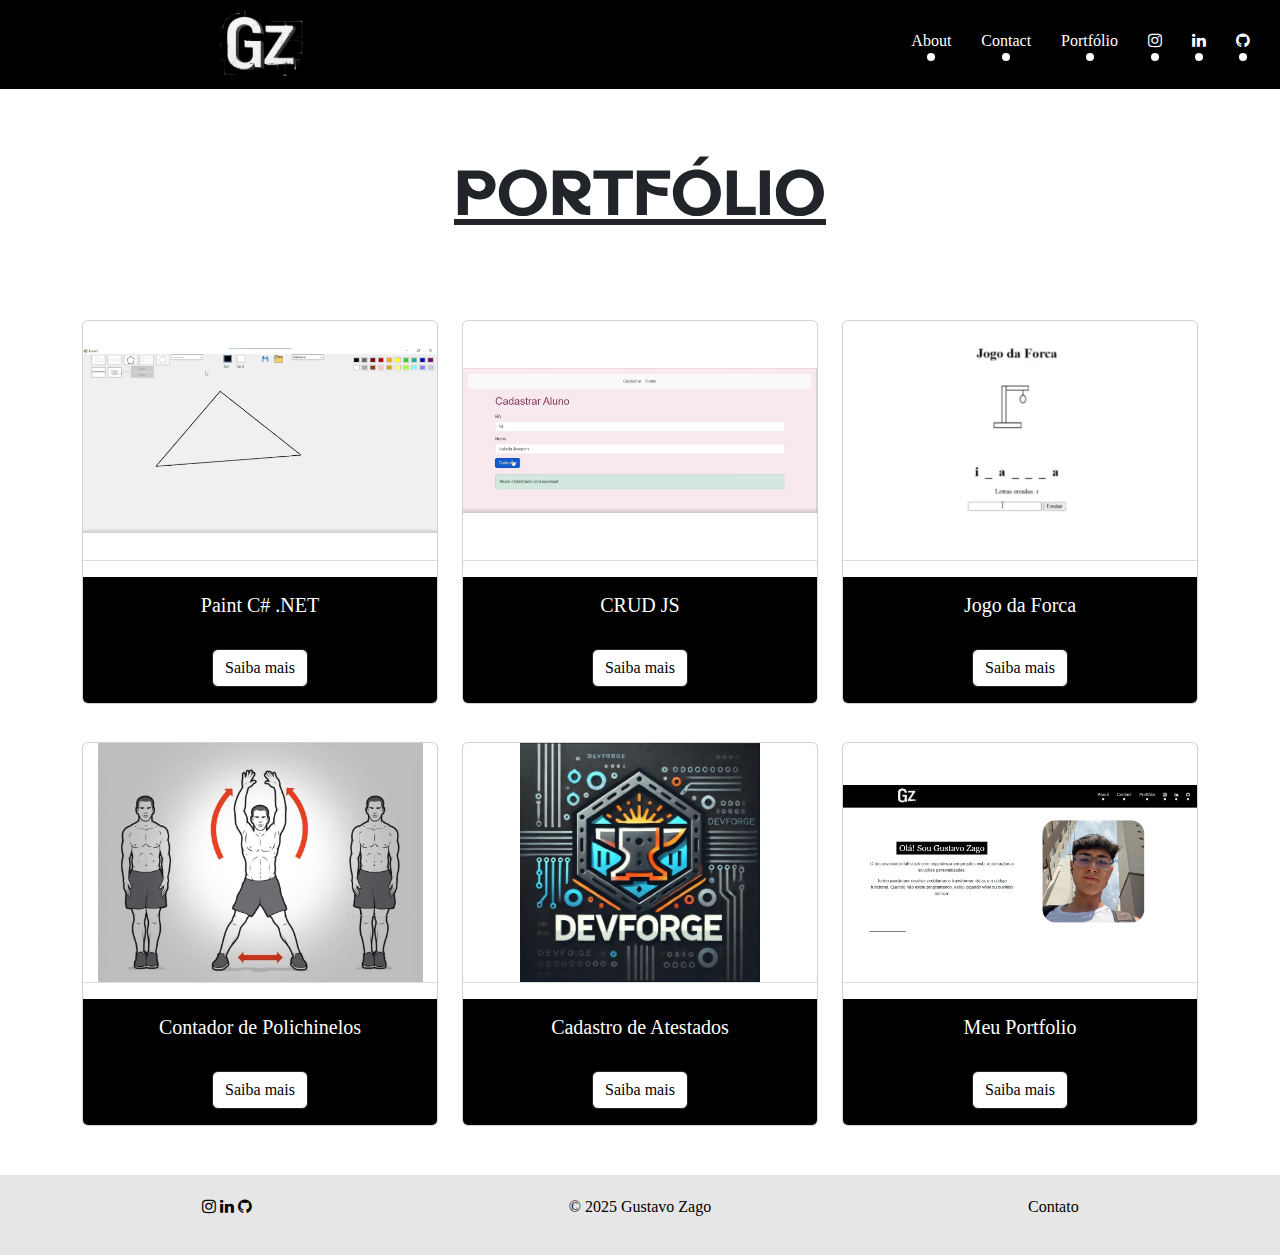
<file: src/templates/portfolio.html>
<!DOCTYPE html>
<html lang="pt-BR">
<head>
    <meta charset="utf-8">
    <meta http-equiv="X-UA-Compatible" content="IE=edge">
    <title>Gustavo Zago</title>
    <meta name="viewport" content="width=device-width, initial-scale=1">

    <link rel="website icon" type="image/png" href="../img/branco-removebg-preview.png">
    <link href="https://cdn.jsdelivr.net/npm/bootstrap@5.3.3/dist/css/bootstrap.min.css" rel="stylesheet">
    <link rel="stylesheet" href="https://cdnjs.cloudflare.com/ajax/libs/font-awesome/4.7.0/css/font-awesome.min.css">
    <link rel="stylesheet" href="../style/style.css">
    <link rel="stylesheet" href="../style/portfolio.css">
    <script src="https://cdn.jsdelivr.net/npm/bootstrap@5.3.3/dist/js/bootstrap.bundle.min.js"></script>
</head>
<body>

<header class="navbar">
    <div class="navbar-logo">
        <a href="/">
            <img src="../img/branco-removebg-preview.png" class="img-homepage" alt="Logo">
        </a>
    </div>
    <button class="menu-toggle" onclick="toggleMenu()">☰</button>
    <nav class="navbar-links" id="navbarLinks">
        <a class="nav-link" href="sobre.html">About</a>
        <a class="nav-link" href="contato.html">Contact</a>
        <a class="nav-link" href="portfolio.html">Portfólio</a>
        <a class="nav-link" href="https://www.instagram.com/zago_gusta/" target="_blank" aria-label="Instagram profile">
            <i class="fa fa-instagram"></i>
        </a>
        <a class="nav-link" href="https://www.linkedin.com/in/gustavo-zago-23459526b/" target="_blank" aria-label="LinkedIn profile">
            <i class="fa fa-linkedin"></i>
        </a>
        <a class="nav-link" href="https://www.github.com/Gustavo-Zago/" target="_blank" aria-label="GitHub profile">
            <i class="fa fa-github"></i>
        </a>
    </nav>
</header>

<main class="container">
    <h1 class="text-center">Portfólio</h1>
    <section class="row">
        <article class="col-md-4">
            <div class="card">
                <figure>
                    <img src="../img/portifolio/Paint.jpeg" class="card-img-top" alt="Screenshot of Paint C# .NET project">
                    <figcaption class="sr-only">Paint C# .NET application interface.</figcaption>
                </figure>
                <div class="card-body">
                    <h5 class="card-title">Paint C# .NET</h5>
                    <a class="card-text b" href="https://github.com/Gustavo-Zago/Paint" target="_blank" aria-label="GitHub repository for Paint C# .NET">
                        <i class="fa fa-github"></i>
                    </a>
                    <a class="card-text b" href="https://www.linkedin.com/feed/update/urn:li:activity:7199544865993490432/" target="_blank" aria-label="LinkedIn post about Paint C# .NET">
                        <i class="fa fa-linkedin"></i>
                    </a><br>
                    <button type="button" class="btn btn-dark" data-bs-toggle="modal" data-bs-target="#paintModal">
                        Saiba mais
                    </button>
                </div>
            </div>
        </article>

        <div class="modal fade" id="paintModal" tabindex="-1" aria-labelledby="paintModalLabel" aria-hidden="true">
            <div class="modal-dialog modal-dialog-centered modal-lg">
                <div class="modal-content">
                    <div class="modal-header">
                        <h4 class="modal-title" id="paintModalLabel">Paint C# .NET</h4>
                        <button type="button" class="btn-close" data-bs-dismiss="modal" aria-label="Close"></button>
                    </div>
                    <div class="modal-body">
                        <p>Um projeto de pintura desenvolvido em C# utilizando o framework .NET. O Paint permite aos usuários criar e editar imagens, oferecendo uma variedade de ferramentas de desenho e edição. O projeto foi desenvolvido como parte do meu aprendizado em programação e design de interfaces gráficas.</p>
                    </div>
                    <div class="modal-footer">
                        <button type="button" class="btn btn-danger" data-bs-dismiss="modal">Close</button>
                    </div>
                </div>
            </div>
        </div>

        <article class="col-md-4">
            <div class="card">
                <figure>
                    <img src="../img/portifolio/CRUD-JS.jpeg" class="card-img-top" alt="Screenshot of CRUD JS project">
                    <figcaption class="sr-only">CRUD JS application interface.</figcaption>
                </figure>
                <div class="card-body">
                    <h5 class="card-title">CRUD JS</h5>
                    <a class="card-text b" href="https://github.com/Gustavo-Zago/CRUD-JS" target="_blank" aria-label="GitHub repository for CRUD JS">
                        <i class="fa fa-github"></i>
                    </a>
                    <a class="card-text b" href="https://www.linkedin.com/feed/update/urn:li:activity:7321541420761133056/" target="_blank" aria-label="LinkedIn post about CRUD JS">
                        <i class="fa fa-linkedin"></i>
                    </a><br>
                    <button type="button" class="btn btn-dark" data-bs-toggle="modal" data-bs-target="#crudjsModal">
                        Saiba mais
                    </button>
                </div>
            </div>
        </article>

        <div class="modal fade" id="crudjsModal" tabindex="-1" aria-labelledby="crudjsModalLabel" aria-hidden="true">
            <div class="modal-dialog modal-dialog-centered modal-lg">
                <div class="modal-content">
                    <div class="modal-header">
                        <h4 class="modal-title" id="crudjsModalLabel">CRUD JS</h4>
                        <button type="button" class="btn-close" data-bs-dismiss="modal" aria-label="Close"></button>
                    </div>
                    <div class="modal-body">
                        <p>Um projeto de CRUD (Create, Read, Update, Delete) desenvolvido em JavaScript. O CRUD JS permite aos usuários gerenciar dados de forma eficiente, oferecendo funcionalidades para criar, ler, atualizar e excluir registros. O projeto foi desenvolvido como parte do meu aprendizado em desenvolvimento web e manipulação de dados.</p>
                    </div>
                    <div class="modal-footer">
                        <button type="button" class="btn btn-danger" data-bs-dismiss="modal">Close</button>
                    </div>
                </div>
            </div>
        </div>

        <article class="col-md-4">
            <div class="card">
                <figure>
                    <img src="../img/portifolio/Forca.jpeg" class="card-img-top" alt="Screenshot of Jogo da Forca project">
                    <figcaption class="sr-only">Jogo da Forca game interface.</figcaption>
                </figure>
                <div class="card-body">
                    <h5 class="card-title">Jogo da Forca</h5>
                    <a class="card-text b" href="https://github.com/Gustavo-Zago/FORCA-FLASK" target="_blank" aria-label="GitHub repository for Jogo da Forca">
                        <i class="fa fa-github"></i>
                    </a>
                    <a class="card-text b" href="https://www.linkedin.com/feed/update/urn:li:activity:7313948790015553537/" target="_blank" aria-label="LinkedIn post about Jogo da Forca">
                        <i class="fa fa-linkedin"></i>
                    </a><br>
                    <button type="button" class="btn btn-dark" data-bs-toggle="modal" data-bs-target="#forcaModal">
                        Saiba mais
                    </button>
                </div>
            </div>
        </article>

        <div class="modal fade" id="forcaModal" tabindex="-1" aria-labelledby="forcaModalLabel" aria-hidden="true">
            <div class="modal-dialog modal-dialog-centered modal-lg">
                <div class="modal-content">
                    <div class="modal-header">
                        <h4 class="modal-title" id="forcaModalLabel">Jogo da Forca</h4>
                        <button type="button" class="btn-close" data-bs-dismiss="modal" aria-label="Close"></button>
                    </div>
                    <div class="modal-body">
                        <p>Um projeto do clássico jogo da forca desenvolvido em Flask. O jogo permite aos usuários adivinharem palavras ocultas, apresentando interface e mostrando o progresso do jogador. O projeto foi desenvolvido como parte do meu aprendizado em desenvolvimento web e criação de jogos.</p>
                    </div>
                    <div class="modal-footer">
                        <button type="button" class="btn btn-danger" data-bs-dismiss="modal">Close</button>
                    </div>
                </div>
            </div>
        </div>
    </section>

    <section class="row">
        <article class="col-md-4">
            <div class="card">
                <figure>
                    <img src="../img/portifolio/polichinelo.jpeg" class="card-img-top" alt="Screenshot of Polichinelos Counter project">
                    <figcaption class="sr-only">Polichinelos Counter application interface.</figcaption>
                </figure>
                <div class="card-body">
                    <h5 class="card-title">Contador de Polichinelos</h5>
                    <a class="card-text b" href="https://github.com/Gustavo-Zago/Polichinelos_count" target="_blank" aria-label="GitHub repository for Polichinelos Counter">
                        <i class="fa fa-github"></i>
                    </a>
                    <a class="card-text b" href="https://www.linkedin.com/in/gustavo-zago-de-lima-23459526b/" target="_blank" aria-label="LinkedIn profile for Gustavo Zago de Lima">
                        <i class="fa fa-linkedin"></i>
                    </a><br>
                    <button type="button" class="btn btn-dark" data-bs-toggle="modal" data-bs-target="#polichinelosModal">
                        Saiba mais
                    </button>
                </div>
            </div>
        </article>

        <div class="modal fade" id="polichinelosModal" tabindex="-1" aria-labelledby="polichinelosModalLabel" aria-hidden="true">
            <div class="modal-dialog modal-dialog-centered modal-lg">
                <div class="modal-content">
                    <div class="modal-header">
                        <h4 class="modal-title" id="polichinelosModalLabel">Contador de Polichinelos</h4>
                        <button type="button" class="btn-close" data-bs-dismiss="modal" aria-label="Close"></button>
                    </div>
                    <div class="modal-body">
                        <p>Um projeto de contador de polichinelos desenvolvido em Python. O projeto permite aos usuários contarem quantos polichinelos foram feitos, oferecendo uma interface simples e intuitiva. O projeto foi desenvolvido como parte do meu aprendizado em programação e desenvolvimento de aplicativos para feira técnica da UNIVAP.</p>
                    </div>
                    <div class="modal-footer">
                        <button type="button" class="btn btn-danger" data-bs-dismiss="modal">Close</button>
                    </div>
                </div>
            </div>
        </div>

        <article class="col-md-4">
            <div class="card">
                <figure>
                    <img src="../img/portifolio/DevForge.jpeg" class="card-img-top" alt="Screenshot of Cadastro de Atestados project">
                    <figcaption class="sr-only">Cadastro de Atestados application interface.</figcaption>
                </figure>
                <div class="card-body">
                    <h5 class="card-title">Cadastro de Atestados</h5>
                    <a class="card-text b" href="https://github.com/Gustavo-Zago/DevForge-Atestados-Scrum " target="_blank" aria-label="GitHub repository for Cadastro de Atestados">
                        <i class="fa fa-github"></i>
                    </a>
                    <a class="card-text b" href="https://www.linkedin.com/in/gustavo-zago-de-lima-23459526b/" target="_blank" aria-label="LinkedIn profile for Gustavo Zago de Lima">
                        <i class="fa fa-linkedin"></i>
                    </a><br>
                    <button type="button" class="btn btn-dark" data-bs-toggle="modal" data-bs-target="#atestadosModal">
                        Saiba mais
                    </button>
                </div>
            </div>
        </article>

        <div class="modal fade" id="atestadosModal" tabindex="-1" aria-labelledby="atestadosModalLabel" aria-hidden="true">
            <div class="modal-dialog modal-dialog-centered modal-lg">
                <div class="modal-content">
                    <div class="modal-header">
                        <h4 class="modal-title" id="atestadosModalLabel">Cadastro de Atestados</h4>
                        <button type="button" class="btn-close" data-bs-dismiss="modal" aria-label="Close"></button>
                    </div>
                    <div class="modal-body">
                        <p>Um projeto de cadastro de atestados desenvolvido em Python Flask. O projeto permite aos usuários registrarem e gerenciarem atestados médicos, oferecendo uma interface simples e intuitiva. O projeto foi desenvolvido como parte do meu aprendizado em programação e desenvolvimento de aplicativos para API da faculdade em conjunto com meu grupo.</p>
                    </div>
                    <div class="modal-footer">
                        <button type="button" class="btn btn-danger" data-bs-dismiss="modal">Close</button>
                    </div>
                </div>
            </div>
        </div>

        <article class="col-md-4">
            <div class="card">
                <figure>
                    <img src="../img/portifolio/Portifolio.jpeg" class="card-img-top" alt="Screenshot of My Portfolio project">
                    <figcaption class="sr-only">My Portfolio website interface.</figcaption>
                </figure>
                <div class="card-body">
                    <h5 class="card-title">Meu Portfolio</h5>
                    <a class="card-text b" href="https://github.com/Gustavo-Zago/Portfolio" target="_blank" aria-label="GitHub repository for My Portfolio">
                        <i class="fa fa-github"></i>
                    </a>
                    <a class="card-text b" href="https://www.linkedin.com/in/gustavo-zago-de-lima-23459526b/" target="_blank" aria-label="LinkedIn profile for Gustavo Zago de Lima">
                        <i class="fa fa-linkedin"></i>
                    </a><br>
                    <button type="button" class="btn btn-dark" data-bs-toggle="modal" data-bs-target="#myportfolioModal">
                        Saiba mais
                    </button>
                </div>
            </div>
        </article>

        <div class="modal fade" id="myportfolioModal" tabindex="-1" aria-labelledby="myportfolioModalLabel" aria-hidden="true">
            <div class="modal-dialog modal-dialog-centered modal-lg">
                <div class="modal-content">
                    <div class="modal-header">
                        <h4 class="modal-title" id="myportfolioModalLabel">Meu Portfolio</h4>
                        <button type="button" class="btn-close" data-bs-dismiss="modal" aria-label="Close"></button>
                    </div>
                    <div class="modal-body">
                        <p>Um projeto de portfólio desenvolvido em HTML, CSS e JavaScript. O portfólio apresenta meus projetos e habilidades, oferecendo uma visão geral do meu trabalho como desenvolvedor. O projeto foi desenvolvido como parte do meu aprendizado em desenvolvimento web e design de interfaces.</p>
                    </div>
                    <div class="modal-footer">
                        <button type="button" class="btn btn-danger" data-bs-dismiss="modal">Close</button>
                    </div>
                </div>
            </div>
        </div>
    </section>
</main>

<footer>
    <section class="footer-section">
        <a class="b" href="https://www.instagram.com/zago_gusta/" target="_blank" aria-label="Instagram profile">
            <i class="fa fa-instagram"></i>
        </a>
        <a class="b" href="https://www.linkedin.com/in/gustavo-zago-23459526b/" target="_blank" aria-label="LinkedIn profile">
            <i class="fa fa-linkedin"></i>
        </a>
        <a class="b" href="https://www.github.com/Gustavo-Zago/" target="_blank" aria-label="GitHub profile">
            <i class="fa fa-github"></i>
        </a>
    </section>

    <section class="footer-section">
        <p class="b">&copy; 2025 Gustavo Zago</p>
    </section>

    <section class="footer-section">
        <a class="b" href="mailto:rrgusta@gmail.com">Contato</a>
    </section>
</footer>

<script src="../scripts/sobre.js"></script>
<script src="../scripts/script.js"></script>

<script>
    function toggleMenu() {
        const menu = document.getElementById('navbarLinks');
        menu.classList.toggle('show');
    }
</script>

</body>
</html>
</file>
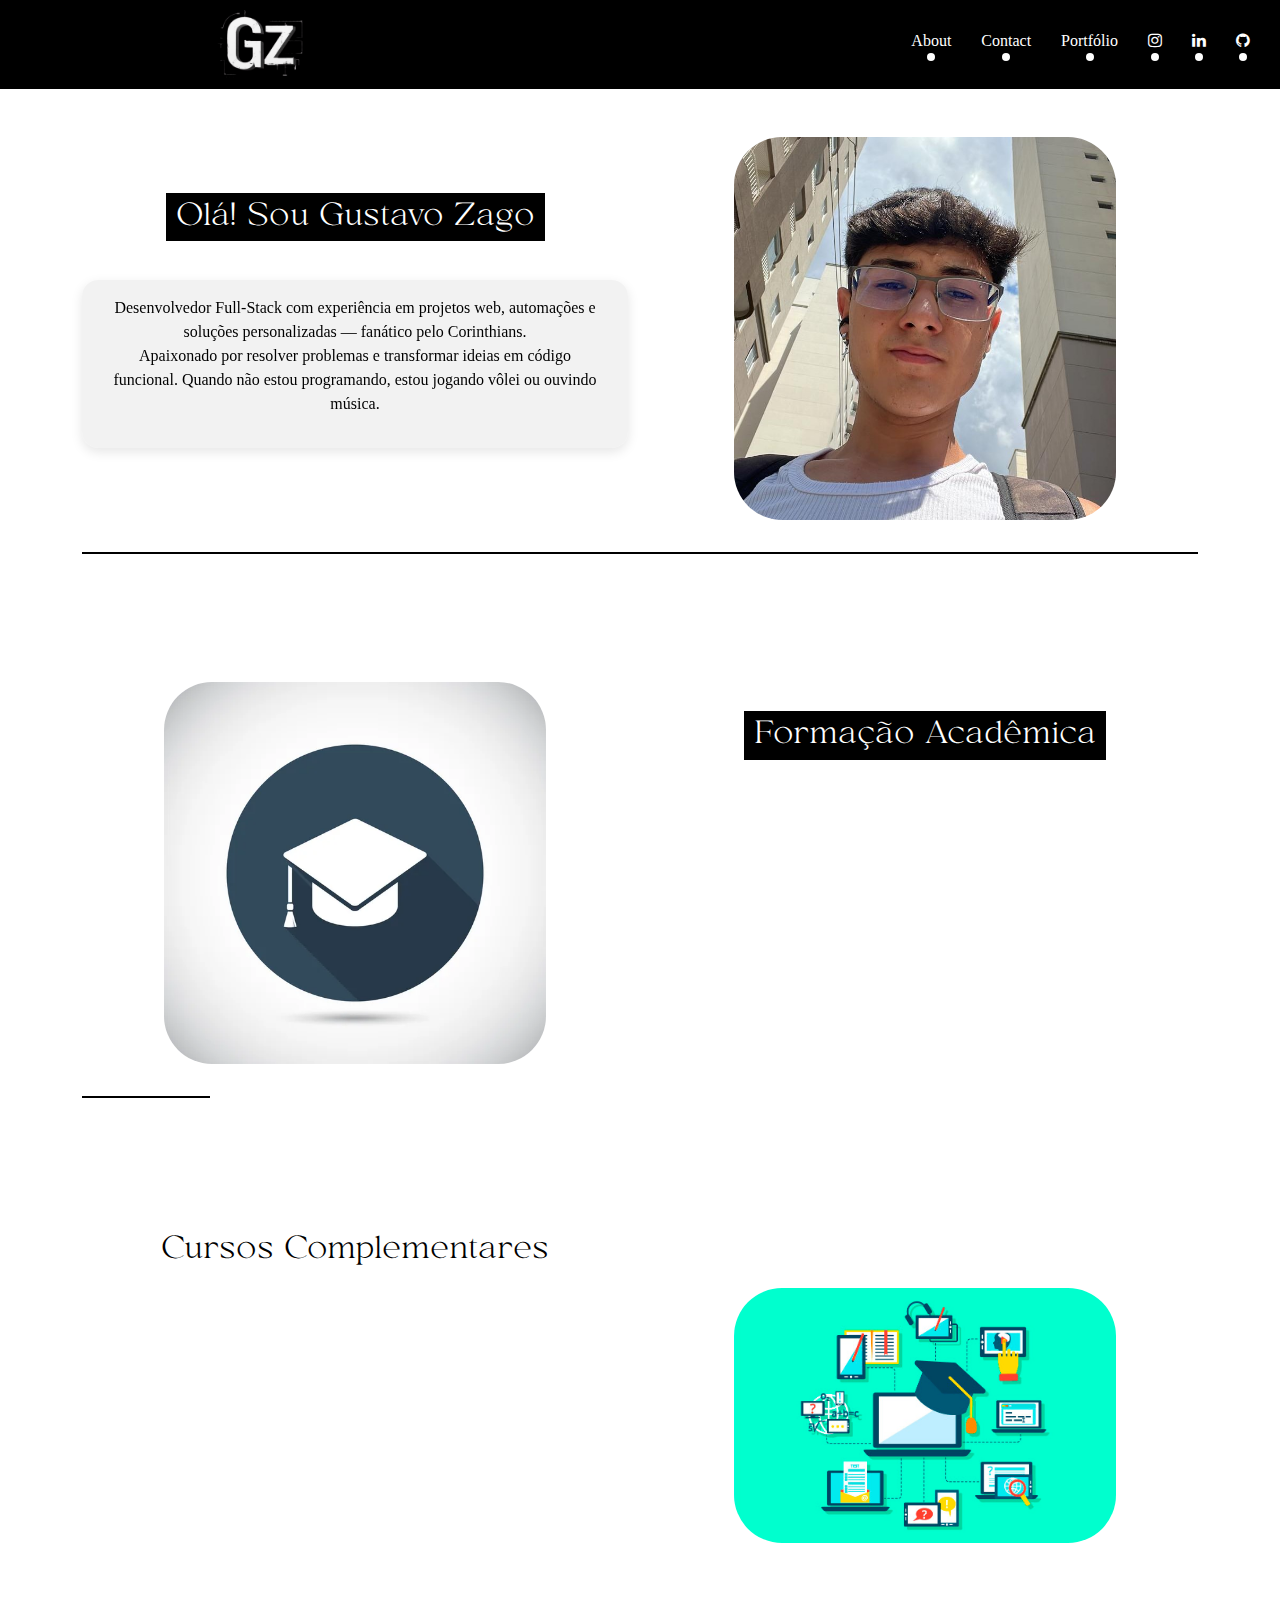
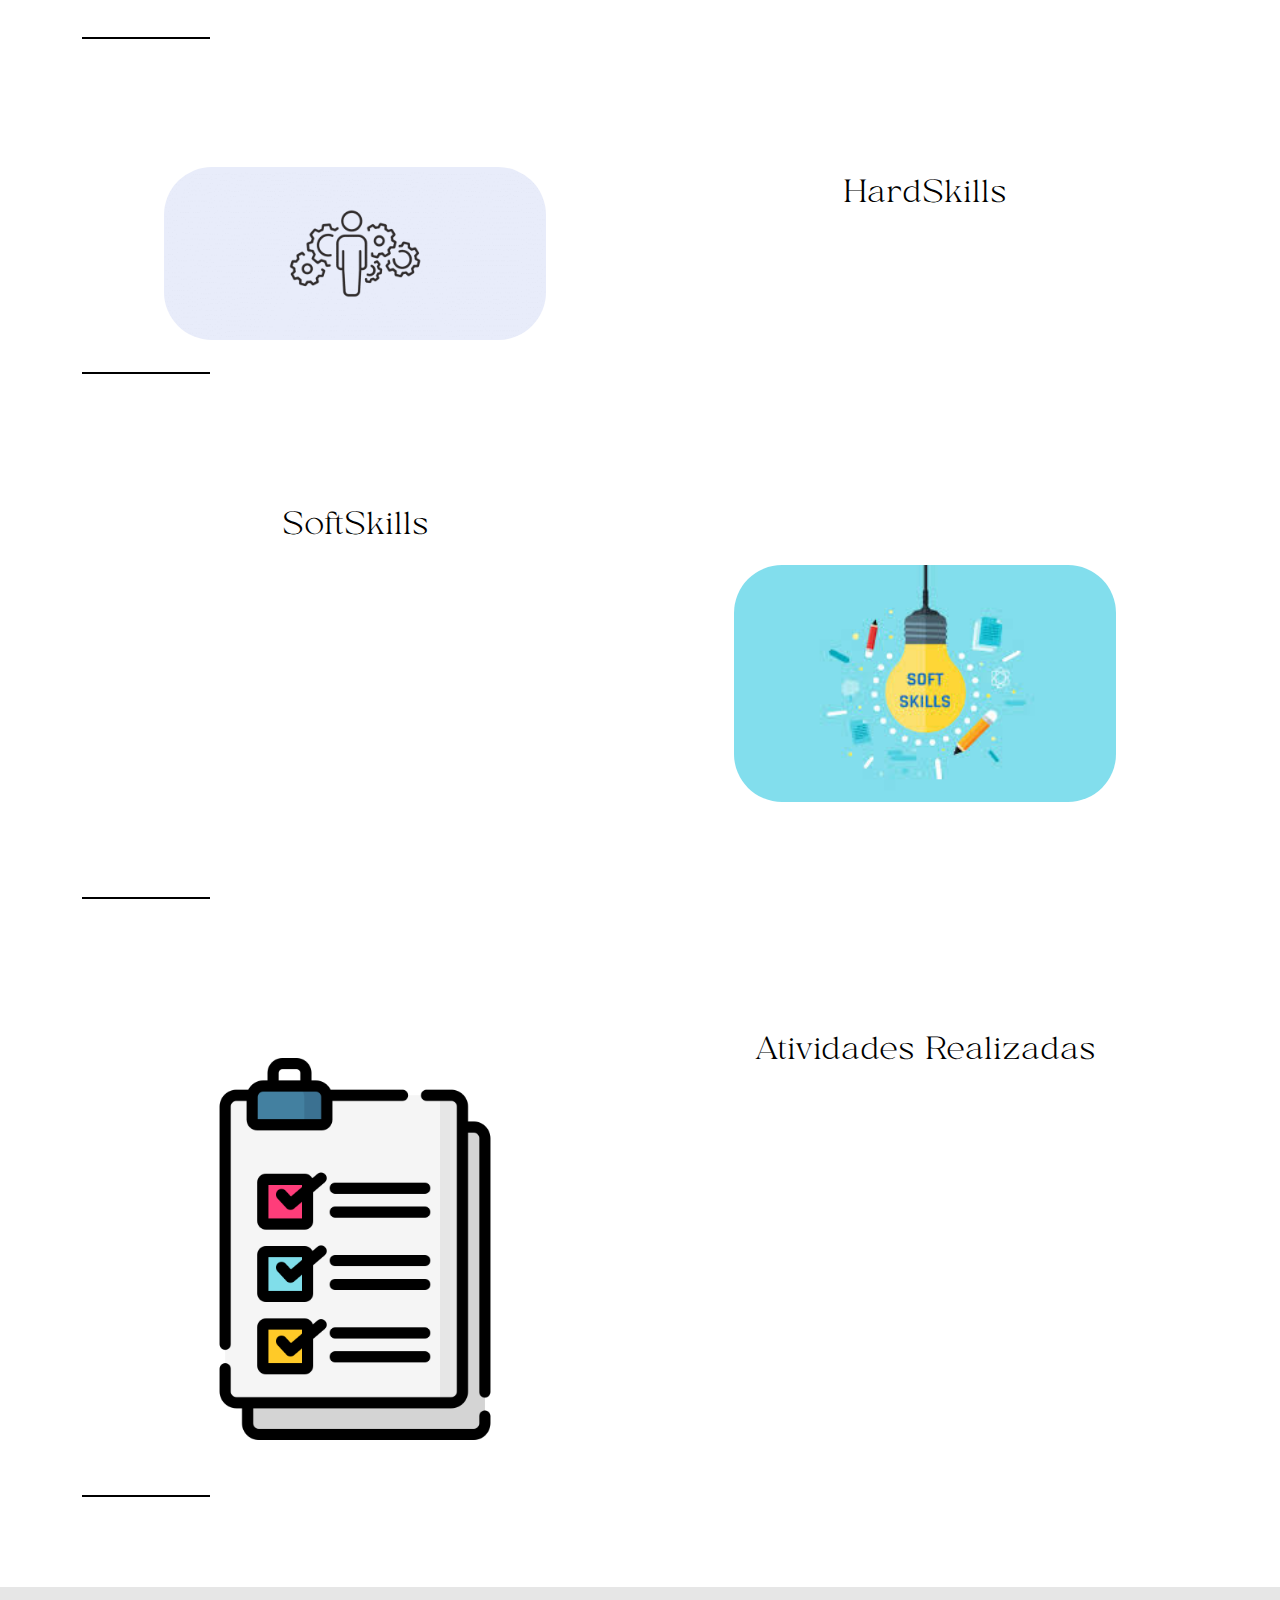
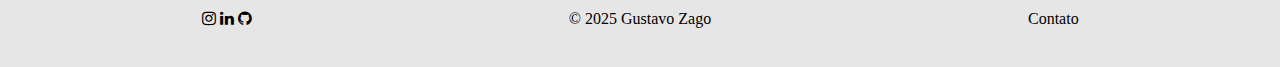
<file: src/templates/sobre.html>
<!DOCTYPE html>
<html>
<head>
    <meta charset='utf-8'>
    <meta http-equiv='X-UA-Compatible' content='IE=edge'>
    <title>About Me</title>
    <meta name='viewport' content='width=device-width, initial-scale=1'>
    <link rel="website icon" type="png" href="../img/branco-removebg-preview.png">
    <link href="https://cdn.jsdelivr.net/npm/bootstrap@5.3.3/dist/css/bootstrap.min.css" rel="stylesheet">
    <script src="https://cdn.jsdelivr.net/npm/bootstrap@5.3.3/dist/js/bootstrap.bundle.min.js"></script>
    <link rel="stylesheet" href="https://cdnjs.cloudflare.com/ajax/libs/font-awesome/6.5.0/css/all.min.css">
    <link rel="stylesheet" href="https://cdnjs.cloudflare.com/ajax/libs/font-awesome/4.7.0/css/font-awesome.min.css">
    <link rel='stylesheet' type='text/css' media='screen' href='../style/style.css'>
    <link rel='stylesheet' type='text/css' media='screen' href='../style/sobre.css'>
    <!--<script src='main.js'></script>-->
</head>
<body>


  <header class="navbar">

    <div class="navbar-logo">
      <a href="/">
        <img src="../img/branco-removebg-preview.png" class="img-homepage" alt="Logo">
      </a>
    </div>
      <button class="menu-toggle" onclick="toggleMenu()">☰</button>
    <nav class="navbar-links" id="navbarLinks">
      <a class="nav-link" href="sobre.html">About</a>
      <a class="nav-link" href="contato.html">Contact</a>
      <a class="nav-link" href="portfolio.html">Portfólio</a>
      <a class="nav-link" href="https://www.instagram.com/zago_gusta/" target="_blank">
        <i class="fa fa-instagram"></i>
      </a>
      <a class="nav-link" href="https://www.linkedin.com/in/gustavo-zago-23459526b/" target="_blank">
        <i class="fa fa-linkedin"></i>
      </a>
            <a class="nav-link" href="https://www.github.com/Gustavo-Zago/" target="_blank">
        <i class="fa fa-github"></i> 
      </a>
    </nav>
  </header>
  

<main>

  <section id="sobre" class="container py-5">
    <div class="row align-items-center">
      <div class="col-md-6">
        <h2 class="mb-3 titulo">Olá! Sou Gustavo Zago</h2>
        <div class="frase">
          <p>
            Desenvolvedor Full-Stack com experiência em projetos web, automações e soluções personalizadas — fanático pelo Corinthians.<br>
            Apaixonado por resolver problemas e transformar ideias em código funcional. Quando não estou programando, estou jogando vôlei ou ouvindo música.
          </p>
        </div>
        </div>
      <div class="col-md-6 text-center">
        <img src="../img/sobre/Gustavo-Zago.jpeg" class="img-fluid borda" alt="Minha foto" style="height: 70%; width: 70%;">
      </div>
    </div>
    <div class="divisao"></div>
  </section>

<section id="sobre" class="container py-5">
  <div class="row align-items-center">
    <!-- Imagem à esquerda -->
    <div class="col-md-6 text-center">
      <img src="../img/sobre/formacao.jpg" 
           class="img-fluid borda" 
           alt="Foto de formação acadêmica" 
           style="max-width: 70%; height: auto;">
    </div>

    <!-- Texto à direita -->
    <div class="col-md-6">
      <h2 class="mb-3 titulo">Formação Acadêmica</h2>
      <ul class="frase lista-personalizada">
        <li><i class="fa fa-graduation-cap"></i> Técnico de Informática – Completo – Universidade Vale do Paraíba Centro</li>
        <li><i class="fa fa-graduation-cap"></i> Ensino Médio – Completo – Universidade Vale do Paraíba Centro</li>
        <li><i class="fa fa-graduation-cap"></i>Análise e Desenvolvimento de Sistemas – Cursando – FATEC Centro Paula Souza (desde 02/2025)</li>
      </ul>
    </div>
  </div>
  <div class="divisao"></div>
</section>


<section id="sobre" class="container py-5">
  <div class="row align-items-center">
      <div class="col-md-6">
        <h2 class="mb-3 titulo">Cursos Complementares</h2>
        <div class="frase lista-personalizada">
          <ul>
            <li>
              <i class="fa fa-graduation-cap"></i> Análise de Dados com Excel - 12h - Universidade Vale do Paraíba Centro 
              <a href="../img/sobre/Certificado de Analises de Dados com Excel.pdf" target="_blank">🔎</a>
            </li>
            <li>
              <i class="fa fa-graduation-cap"></i> Curso Básico de Git - 8h - RB Tech 
              <a href="../img/sobre/Certificado-Gustavo Zago de Lima.png" target="_blank">🔎</a>
            </li>
            <li><i class="fa fa-language"></i> Inglês – Intermediário</li>
            <li><i class="fa fa-language"></i> Espanhol – Básico</li>
            <li><i class="fa fa-language"></i> Português – Nativo</li>
          </ul>
        </div>
      </div>
    <div class="col-md-6 text-center">
        <img src="../img/sobre/cursos.png" class="img-fluid borda" alt="Minha foto" style="height: 70%; width: 70%;">
    </div>
  </div>
  <div class="divisao"></div>
</section>

<section id="sobre" class="container py-5">
  <div class="row align-items-center">
    <div class="col-md-6 text-center">
      <img src="../img/sobre/hardskills.png" class="img-fluid borda" alt="Minha foto" style="height: 70%; width: 70%;">
    </div>
    <div class="col-md-6">
      <h2 class="mb-3 titulo">HardSkills</h2>
      <div class="frase skills-icons d-flex flex-wrap gap-3">
        <i class="fab fa-cplusplus fa-2x" title="C++"></i>
        <i class="fab fa-cuttlefish fa-2x" title="C#"></i>
        <i class="fab fa-html5 fa-2x" title="HTML"></i>
        <i class="fab fa-css3-alt fa-2x" title="CSS / Bootstrap 5"></i>
        <i class="fas fa-database fa-2x" title="MySQL / MongoDB"></i>
        <i class="fab fa-php fa-2x" title="PHP"></i>
        <i class="fab fa-python fa-2x" title="Python"></i>
        <i class="fab fa-js fa-2x" title="JavaScript"></i>
        <i class="fas fa-brain fa-2x" title="Lógica de Programação"></i>
        <i class="fab fa-git fa-2x" title="Git"></i>
        
      </div>
    </div>
  </div>
  <div class="divisao"></div>
</section>

<section id="sobre" class="container py-5">
  <div class="row align-items-center">
    <div class="col-md-6">
      <h2 class="mb-3 titulo">SoftSkills</h2>
      <div class="frase lista-personalizada">
        <ul>
          <li><i class="fas fa-comments"></i> Boa capacidade de comunicação e trabalho em equipe</li>
          <li><i class="fas fa-lightbulb"></i>Proatividade e iniciativa em aprender e compartilhar conhecimentos</li>
          <li><i class="fas fa-handshake"></i> Resolução de conflitos</li>
          <li><i class="fas fa-heart"></i> Empatia: capacidade de se colocar no lugar do outro, compreender suas perspectivas e sentimentos</li>
        </ul>
      </div>
    </div>
    <div class="col-md-6 text-center">
      <img src="../img/sobre/softskills.jpeg" class="img-fluid borda" alt="Minha foto" style="height: 70%; width: 70%;">
    </div>
  </div>
  <div class="divisao"></div>
</section>

<section id="sobre" class="container py-5">
  <div class="row align-items-center">
    <div class="col-md-6 text-center">
      <img src="../img/sobre/atividades.png" class="img-fluid borda" alt="Imagem Atividades" style="height: 70%; width: 70%;">
    </div>
    <div class="col-md-6">
      <h2 class="mb-3 titulo">Atividades Realizadas</h2>
      <ul class="frase lista-personalizada list-unstyled">
        <li><i class="fas fa-comments me-2"></i>Participação em feiras técnicas utilizando habilidades do meu curso em 2 anos</li>
        <li><i class="fas fa-lightbulb me-2"></i>Participação em feiras de ciências onde apresentei e utilizei conhecimentos interdisciplinares</li>
        <li><i class="fas fa-handshake me-2"></i>Apresentação de TCC</li>
        <li><i class="fas fa-heart me-2"></i>Freelancer (Garçom e Monitor em buffets infantis)</li>
        <li><i class="fas fa-medal me-2"></i>Medalhista de Ouro na OBGP</li>
        <li><i class="fas fa-laptop-code me-2"></i>Estagiário de Informática(08/2024-11/2024)</li>
      </ul>
    </div>
  </div>

  <div class="divisao mt-4"></div>
</section>

</main>

<footer>
  <section class="footer-section">
    <a class="b" href="https://www.instagram.com/zago_gusta/" target="_blank">
      <i class="fa fa-instagram"></i> 
    </a>
    <a class="b" href="https://www.linkedin.com/in/gustavo-zago-23459526b/" target="_blank">
      <i class="fa fa-linkedin"></i> 
    </a>
    <a class="b" href="https://www.github.com/Gustavo-Zago/" target="_blank">
      <i class="fa fa-github"></i> 
    </a>
  </section>

  <section class="footer-section">
    <p class="b">&copy; 2025 Gustavo Zago</p>
  </section>

  <section class="footer-section">
    <a class="b" href="mailto:rrgusta@gmail.com">Contato</a>
  </section>
</footer>

<script src="../scripts/sobre.js" defer></script>

</body>
<script>
  function toggleMenu() {
    const menu = document.getElementById('navbarLinks');
    menu.classList.toggle('show');
  }
</script>
</html>
</file>
<file: src/style/style.css>
@font-face {
  font-family: 'MinhaFonte';
  src: url('../font/moms_typewriter/Mom«t___.ttf') format('truetype');
}
#text{
  font-family: 'MinhaFonte', sans-serif;
}
* {
  font-family: 'Roboto Slab', serif;
}
html, body{
  height: 100%;
}
body{
  display: flex;
  flex-direction: column;
  min-height: 100vh; 
  margin: 0;
  overflow-x: hidden;
}
  header{
    display: grid;
    row-gap: 50px;
    grid-template-columns: auto auto;
    padding: 10px;
    text-align: center;
  }
  /* Estilos padrão */
.navbar {
  display: flex;
  justify-content: space-between;
  align-items: center;
  padding: 10px 30px;
  background-color: black;
  flex-wrap: wrap;
}

.navbar-links {
  display: flex;
  gap: 30px;
}

.nav-link {
  position: relative;
  color: white;
  text-decoration: none;
  font-size: 1rem;
  transition: color 0.3s ease;
  padding-bottom: 8px; /* espaço para a animação abaixo */
}
.linha_esquerda {
  width: 70%;
  background: linear-gradient(to right, #333, #111);
  color: white;
  font-size: 24px;
  padding: 20px;
  margin: 50px auto 50px 0; /* alinhado à esquerda */
  transform: translateX(-100%);
  opacity: 0;
  transition: all 0.6s ease-out;
}
.linha_esquerda:hover,.linha_direita:hover{
  width: 80%;
}
.linha_direita {
  width: 70%;
  background: linear-gradient(to left, #333, #111);
  color: white;
  font-size: 24px;
  padding: 20px;
  margin: 50px 0 50px auto; /* alinhado à direita */
  transform: translateX(100%);
  opacity: 0;
  transition: all 0.6s ease-out;
}

.linha_esquerda.visivel,
.linha_direita.visivel {
  transform: translateX(0);
  opacity: 1;
}


.nav-link::after {
  content: "";
  position: absolute;
  left: 50%;
  bottom: 0;
  width: 8px;
  height: 8px;
  background-color: white;
  border-radius: 50%;
  transform: translateX(-50%);
  transition: all 0.3s ease;
}

.nav-link:hover {
  color: grey;
}

.nav-link:hover::after {
  width: 100%;
  height: 2px;
  left: 0;
  transform: none;
  border-radius: 0;
}

.contato {
  position: relative;
  font-family: Georgia, serif;
  color: black;
  transition: color 0.3s ease;
  display: inline-block;
  overflow: hidden;
  padding: 5px 10px;
  cursor: pointer;
  z-index: 1;
}

/* Fundo preto vindo da esquerda */
.contato::before {
  content: '';
  position: absolute;
  left: 0;
  top: 0;
  height: 100%;
  width: 0%;
  background-color: black;
  z-index: -1;
  transition: width 0.4s ease;
}

/* Hover: fundo expande e texto fica branco */
.contato:hover::before {
  width: 100%;
}

.contato:hover {
  color: white;
}



.menu-toggle {
  display: none;
  background: none;
  border: none;
  font-size: 2rem;
  color: white;
  cursor: pointer;
}

/* Responsivo: abaixo de 840px */
@media (max-width: 840px) {
  .menu-toggle {
    display: block;
  }

  .navbar-links {
    display: none;
    flex-direction: column;
    width: 100%;
    gap: 10px;
    margin-top: 10px;
  }

  .navbar-links.show {
    display: flex;
  }

  .nav-link {
    text-align: center;
    padding: 10px 0;
    border-top: 1px solid #444;
  }
    .navbar-links.show {
    display: flex;
  }
  .linha_esquerda {
    transform: translateX(1%);
  }
  .linha_direita {
    transform: translateX(1%);
  }
  
}


    .b {
      color: black; /* Cor inicial do link */
      text-decoration: none; /* Remove o sublinhado */
      transition: color 0.3s ease; /* Suaviza a transição */
    }
    .b:hover {
      color: grey; /* Torna o link cinza ao passar o mouse */
    }
    footer {
      background-color: rgb(230, 230, 230);
      color: black;
      margin-top: 10px;
      display: flex;
      justify-content: space-around;
      padding: 20px;
      text-align: center;
      flex-wrap: wrap;
    }
    .footer-section {
      flex: 1;
      min-width: 200px;
    }
    .painel{
      background: linear-gradient(to bottom, white 29px, #cce0ff 30px, white 31px); /* linhas azuis */
      background-size: 100% 30px; /* espaçamento entre linhas */
      padding: 20px 40px;
      font-family: 'Comic Sans MS', cursive, sans-serif;
      line-height: 30px;
      min-height: 300px;
      box-shadow: 0 0 10px rgba(0,0,0,0.1);
    }
    main {
      flex: 1; 
      display: flex;
      flex-direction: column;  /* Garante que elementos fiquem em coluna */
      text-align: center;
    }
    
    .sla{
        opacity: 0%;
        filter: blur(15px);
        transition: all 1s;
    }
    .visualizar
    {
        opacity: 100%;
        filter: blur(0);
        transition: all 1s;
    }
    #text{
      margin: 5rem 0 5rem 0;
      height: 20px;
      font-size: clamp(1rem, 2vw + 1rem, 3rem);
      color: black;
    }
    #text::after{
      content: "";
      width: 3px;
      height: 50px;
      display: inline-block;
      background-color: black;
      animation: flasher 0.6s infinite linear;
      opacity: 0;
      margin-left: 10px;
    }
    /* width */
    ::-webkit-scrollbar {
      width: 10px;
    }

    /* Track */
    ::-webkit-scrollbar-track {
      background: #f1f1f1;
    }

    /* Handle */
    ::-webkit-scrollbar-thumb {
      background: #111;
    }

    /* Handle on hover */
    ::-webkit-scrollbar-thumb:hover {
      background: #111111b0;
      cursor: row-resize;
    }
    /*Setas Scrollbar*/
    ::-webkit-scrollbar-buttons
    {
      background-color: #111;
    }
    .img-homepage{
      width: 20%; 
      height: 20%; 
    }
    @keyframes flasher{
      from{
        opacity: 1;
      }
    }
</file>
<file: style/style.css>
@font-face {
  font-family: 'MinhaFonte';
  src: url('../font/moms_typewriter/Mom«t___.ttf') format('truetype');
}
#text{
  font-family: 'MinhaFonte', sans-serif;
}
* {
  font-family: 'Roboto Slab', serif;
}
html, body{
  height: 100%;
}
body{
  display: flex;
  flex-direction: column;
  min-height: 100vh; 
  margin: 0;
  overflow-x: hidden;
}
  header{
    display: grid;
    row-gap: 50px;
    grid-template-columns: auto auto;
    padding: 10px;
    text-align: center;
  }
  /* Estilos padrão */
.navbar {
  display: flex;
  justify-content: space-between;
  align-items: center;
  padding: 10px 30px;
  background-color: black;
  flex-wrap: wrap;
}

.navbar-links {
  display: flex;
  gap: 30px;
}

.nav-link {
  position: relative;
  color: white;
  text-decoration: none;
  font-size: 1rem;
  transition: color 0.3s ease;
  padding-bottom: 8px; /* espaço para a animação abaixo */
}
.linha_esquerda {
  width: 70%;
  background: linear-gradient(to right, #333, #111);
  color: white;
  font-size: 24px;
  padding: 20px;
  margin: 50px auto 50px 0; /* alinhado à esquerda */
  transform: translateX(-100%);
  opacity: 0;
  transition: all 0.6s ease-out;
}
.linha_esquerda:hover,.linha_direita:hover{
  width: 80%;
}
.linha_direita {
  width: 70%;
  background: linear-gradient(to left, #333, #111);
  color: white;
  font-size: 24px;
  padding: 20px;
  margin: 50px 0 50px auto; /* alinhado à direita */
  transform: translateX(100%);
  opacity: 0;
  transition: all 0.6s ease-out;
}

.linha_esquerda.visivel,
.linha_direita.visivel {
  transform: translateX(0);
  opacity: 1;
}


.nav-link::after {
  content: "";
  position: absolute;
  left: 50%;
  bottom: 0;
  width: 8px;
  height: 8px;
  background-color: white;
  border-radius: 50%;
  transform: translateX(-50%);
  transition: all 0.3s ease;
}

.nav-link:hover {
  color: grey;
}

.nav-link:hover::after {
  width: 100%;
  height: 2px;
  left: 0;
  transform: none;
  border-radius: 0;
}

.contato {
  position: relative;
  font-family: Georgia, serif;
  color: black;
  transition: color 0.3s ease;
  display: inline-block;
  overflow: hidden;
  padding: 5px 10px;
  cursor: pointer;
  z-index: 1;
}

/* Fundo preto vindo da esquerda */
.contato::before {
  content: '';
  position: absolute;
  left: 0;
  top: 0;
  height: 100%;
  width: 0%;
  background-color: black;
  z-index: -1;
  transition: width 0.4s ease;
}

/* Hover: fundo expande e texto fica branco */
.contato:hover::before {
  width: 100%;
}

.contato:hover {
  color: white;
}



.menu-toggle {
  display: none;
  background: none;
  border: none;
  font-size: 2rem;
  color: white;
  cursor: pointer;
}

/* Responsivo: abaixo de 840px */
@media (max-width: 840px) {
  .menu-toggle {
    display: block;
  }

  .navbar-links {
    display: none;
    flex-direction: column;
    width: 100%;
    gap: 10px;
    margin-top: 10px;
  }

  .navbar-links.show {
    display: flex;
  }

  .nav-link {
    text-align: center;
    padding: 10px 0;
    border-top: 1px solid #444;
  }
    .navbar-links.show {
    display: flex;
  }
  .linha_esquerda {
    transform: translateX(1%);
  }
  .linha_direita {
    transform: translateX(1%);
  }
  
}


    .b {
      color: black; /* Cor inicial do link */
      text-decoration: none; /* Remove o sublinhado */
      transition: color 0.3s ease; /* Suaviza a transição */
    }
    .b:hover {
      color: grey; /* Torna o link cinza ao passar o mouse */
    }
    footer {
      background-color: rgb(230, 230, 230);
      color: black;
      margin-top: 10px;
      display: flex;
      justify-content: space-around;
      padding: 20px;
      text-align: center;
      flex-wrap: wrap;
    }
    .footer-section {
      flex: 1;
      min-width: 200px;
    }
    .painel{
      background: linear-gradient(to bottom, white 29px, #cce0ff 30px, white 31px); /* linhas azuis */
      background-size: 100% 30px; /* espaçamento entre linhas */
      padding: 20px 40px;
      font-family: 'Comic Sans MS', cursive, sans-serif;
      line-height: 30px;
      min-height: 300px;
      box-shadow: 0 0 10px rgba(0,0,0,0.1);
    }
    main {
      flex: 1; 
      display: flex;
      flex-direction: column;  /* Garante que elementos fiquem em coluna */
      text-align: center;
    }
    
    .sla{
        opacity: 0%;
        filter: blur(15px);
        transition: all 1s;
    }
    .visualizar
    {
        opacity: 100%;
        filter: blur(0);
        transition: all 1s;
    }
    #text{
      margin: 5rem 0 5rem 0;
      height: 20px;
      font-size: clamp(1rem, 2vw + 1rem, 3rem);
      color: black;
    }
    #text::after{
      content: "";
      width: 3px;
      height: 50px;
      display: inline-block;
      background-color: black;
      animation: flasher 0.6s infinite linear;
      opacity: 0;
      margin-left: 10px;
    }
    /* width */
    ::-webkit-scrollbar {
      width: 10px;
    }

    /* Track */
    ::-webkit-scrollbar-track {
      background: #f1f1f1;
    }

    /* Handle */
    ::-webkit-scrollbar-thumb {
      background: #111;
    }

    /* Handle on hover */
    ::-webkit-scrollbar-thumb:hover {
      background: #111111b0;
      cursor: row-resize;
    }
    /*Setas Scrollbar*/
    ::-webkit-scrollbar-buttons
    {
      background-color: #111;
    }
    .img-homepage{
      width: 20%; 
      height: 20%; 
    }
    @keyframes flasher{
      from{
        opacity: 1;
      }
    }
</file>
<file: style/portfolio.css>
@font-face {
  font-family: 'Wondra';
  src: url('../font/wondra-font/Wondra-yYnJ2.otf') format('truetype');
}
h1{
  font-family: 'Wondra', serif;
  text-decoration: underline;
  margin: 6vw;
  font-size: 5vw;
}
.btn-dark {
  color: black;
  background-color: white;
  transition: transform 0.5s ease, background 0.5s ease;
}

.card {
  transition: transform 0.5s ease, background 0.5s ease;
  position: relative;
  z-index: 0;
  overflow: hidden;
  margin-bottom: 3vw;
}

.card-img-top {
  width: 100%;
  height: 15rem;
  object-fit: contain;
  border-bottom: 1px solid #ddd;
}

.card-body {
  background-color: black;
  color: white;
  transition: background 0.5s ease, color 0.5s ease;
}

div > div > div > a > i {
  color: white;
}

.card:hover {
  transform: scale(1.10);
  background-color: white;
  color: black;
}

.card:hover .card-body {
  background: linear-gradient(-45deg, #000, #444, #000);
  background-size: 400% 400%;
  animation: gradientBG 5s ease infinite;
  color: white;
}

.card:hover .btn-dark {
  background: black;
  color: white;
}

.card:hover .card-title,
.card:hover .card-text {
  color: white;
}

.modal-footer,
.modal-header {
  background: black;
  color: white;
}

@keyframes gradientBG {
  0% {
    background-position: 0% 50%;
  }
  50% {
    background-position: 100% 50%;
  }
  100% {
    background-position: 0% 50%;
  }
}
@media (max-width: 840px) {

  .card:hover {
  transform: scale(1.0);
  background-color: white;
  color: black;
}
  .card{
  transform: scale(0.8);
  }
}
</file>
<file: style/sobre.css>
.borda{
    border-radius: 3rem;
}
.divisao{
    margin-top: 2rem;
    margin-bottom: 2rem;
    background-color: black;
    height: 2px;
    width: 10vw;
    transition: all 0.6s ease-out;
    
}
.divisao.visivel{
    width: 100%;
    height: 2px;
    left: 0;
    transform: none;
    border-radius: 0;
}
main>p {
  font-size: clamp(1rem, 2vw, 1.5rem);
}
@font-face {
  font-family: 'FonteCinemaSunday';
  src: url('../font/Chevalon-Font/Chevalon-Light.otf') format('truetype');
}
.titulo {
  position: relative;
  font-family: 'FonteCinemaSunday', serif;
  color: black;
  transition: color 0.3s ease;
  display: inline-block;
  overflow: hidden;
  padding: 5px 10px;
  cursor: pointer;
  z-index: 1;
}
/* Fundo preto vindo da esquerda */
.titulo::before {
  content: '';
  position: absolute;
  left: 0;
  top: 0;
  height: 100%;
  width: 0%;
  background-color: black;
  z-index: -1;
  transition: width 0.4s ease;
}

/* Hover: fundo expande e texto fica branco */
.titulo.visivel::before {
  width: 100%;
}

.titulo.visivel {
  color: white;
}

.frase {
  position: relative;
  display: inline-block;
  padding: 1rem 1.5rem;
  margin: 1rem 0;
  color: black;
  background-color: transparent;
  border-radius: 1rem;
  opacity: 0;
  transform: scale(0.95);
  transition: all 0.6s ease;
}

/* Quando visível na tela */
.frase.visivel {
  background-color: rgba(0, 0, 0, 0.05); 
  backdrop-filter: blur(4px);
  box-shadow: 0 4px 12px rgba(0,0,0,0.1);
  opacity: 1;
  transform: scale(1);
}

/* Efeito hover: aumenta o painel e escurece levemente */
.frase.visivel:hover {
  transform: scale(1.05);
  background-color: rgba(0, 0, 0, 0.15);
  color: rgb(31, 28, 28);
  transition: transform 0.3s ease, background-color 0.3s ease, color 0.3s ease;
}

.lista-personalizada {
  background-color: #e0e0e0;
  padding: 1.5rem;
  border-radius: 1rem;
  box-shadow: 0 4px 10px rgba(0, 0, 0, 0.1);
  list-style: none;
  font-size: clamp(1rem, 2vw, 1.1rem);
}

.lista-personalizada li {
  margin-bottom: 1rem;
  display: flex;
  align-items: flex-start;
  gap: 0.6rem;
  line-height: 1.4;
}

.lista-personalizada i {
  color: #333;
  margin-top: 2px;
  min-width: 1.2rem;
  text-align: center;
}
.skills-icons i {
  color: #2c2c2c;
  transition: transform 0.2s ease;
}

.skills-icons i:hover {
  transform: scale(1.2);
  color: #007bff;
}
</file>
<file: src/style/portfolio.css>
@font-face {
  font-family: 'Wondra';
  src: url('../font/wondra-font/Wondra-yYnJ2.otf') format('truetype');
}
h1{
  font-family: 'Wondra', serif;
  text-decoration: underline;
  margin: 6vw;
  font-size: 5vw;
}
.btn-dark {
  color: black;
  background-color: white;
  transition: transform 0.5s ease, background 0.5s ease;
}

.card {
  transition: transform 0.5s ease, background 0.5s ease;
  position: relative;
  z-index: 0;
  overflow: hidden;
  margin-bottom: 3vw;
}

.card-img-top {
  width: 100%;
  height: 15rem;
  object-fit: contain;
  border-bottom: 1px solid #ddd;
}

.card-body {
  background-color: black;
  color: white;
  transition: background 0.5s ease, color 0.5s ease;
}

div > div > div > a > i {
  color: white;
}

.card:hover {
  transform: scale(1.10);
  background-color: white;
  color: black;
}

.card:hover .card-body {
  background: linear-gradient(-45deg, #000, #444, #000);
  background-size: 400% 400%;
  animation: gradientBG 5s ease infinite;
  color: white;
}

.card:hover .btn-dark {
  background: black;
  color: white;
}

.card:hover .card-title,
.card:hover .card-text {
  color: white;
}

.modal-footer,
.modal-header {
  background: black;
  color: white;
}

@keyframes gradientBG {
  0% {
    background-position: 0% 50%;
  }
  50% {
    background-position: 100% 50%;
  }
  100% {
    background-position: 0% 50%;
  }
}
@media (max-width: 840px) {

  .card:hover {
  transform: scale(1.0);
  background-color: white;
  color: black;
}
  .card{
  transform: scale(0.8);
  }
}
</file>
<file: src/style/sobre.css>
.borda{
    border-radius: 3rem;
}
.divisao{
    margin-top: 2rem;
    margin-bottom: 2rem;
    background-color: black;
    height: 2px;
    width: 10vw;
    transition: all 0.6s ease-out;
    
}
.divisao.visivel{
    width: 100%;
    height: 2px;
    left: 0;
    transform: none;
    border-radius: 0;
}
main>p {
  font-size: clamp(1rem, 2vw, 1.5rem);
}
@font-face {
  font-family: 'FonteCinemaSunday';
  src: url('../font/Chevalon-Font/Chevalon-Light.otf') format('truetype');
}
.titulo {
  position: relative;
  font-family: 'FonteCinemaSunday', serif;
  color: black;
  transition: color 0.3s ease;
  display: inline-block;
  overflow: hidden;
  padding: 5px 10px;
  cursor: pointer;
  z-index: 1;
}
/* Fundo preto vindo da esquerda */
.titulo::before {
  content: '';
  position: absolute;
  left: 0;
  top: 0;
  height: 100%;
  width: 0%;
  background-color: black;
  z-index: -1;
  transition: width 0.4s ease;
}

/* Hover: fundo expande e texto fica branco */
.titulo.visivel::before {
  width: 100%;
}

.titulo.visivel {
  color: white;
}

.frase {
  position: relative;
  display: inline-block;
  padding: 1rem 1.5rem;
  margin: 1rem 0;
  color: black;
  background-color: transparent;
  border-radius: 1rem;
  opacity: 0;
  transform: scale(0.95);
  transition: all 0.6s ease;
}

/* Quando visível na tela */
.frase.visivel {
  background-color: rgba(0, 0, 0, 0.05); 
  backdrop-filter: blur(4px);
  box-shadow: 0 4px 12px rgba(0,0,0,0.1);
  opacity: 1;
  transform: scale(1);
}

/* Efeito hover: aumenta o painel e escurece levemente */
.frase.visivel:hover {
  transform: scale(1.05);
  background-color: rgba(0, 0, 0, 0.15);
  color: rgb(31, 28, 28);
  transition: transform 0.3s ease, background-color 0.3s ease, color 0.3s ease;
}

.lista-personalizada {
  background-color: #e0e0e0;
  padding: 1.5rem;
  border-radius: 1rem;
  box-shadow: 0 4px 10px rgba(0, 0, 0, 0.1);
  list-style: none;
  font-size: clamp(1rem, 2vw, 1.1rem);
}

.lista-personalizada li {
  margin-bottom: 1rem;
  display: flex;
  align-items: flex-start;
  gap: 0.6rem;
  line-height: 1.4;
}

.lista-personalizada i {
  color: #333;
  margin-top: 2px;
  min-width: 1.2rem;
  text-align: center;
}
.skills-icons i {
  color: #2c2c2c;
  transition: transform 0.2s ease;
}

.skills-icons i:hover {
  transform: scale(1.2);
  color: #007bff;
}
</file>
